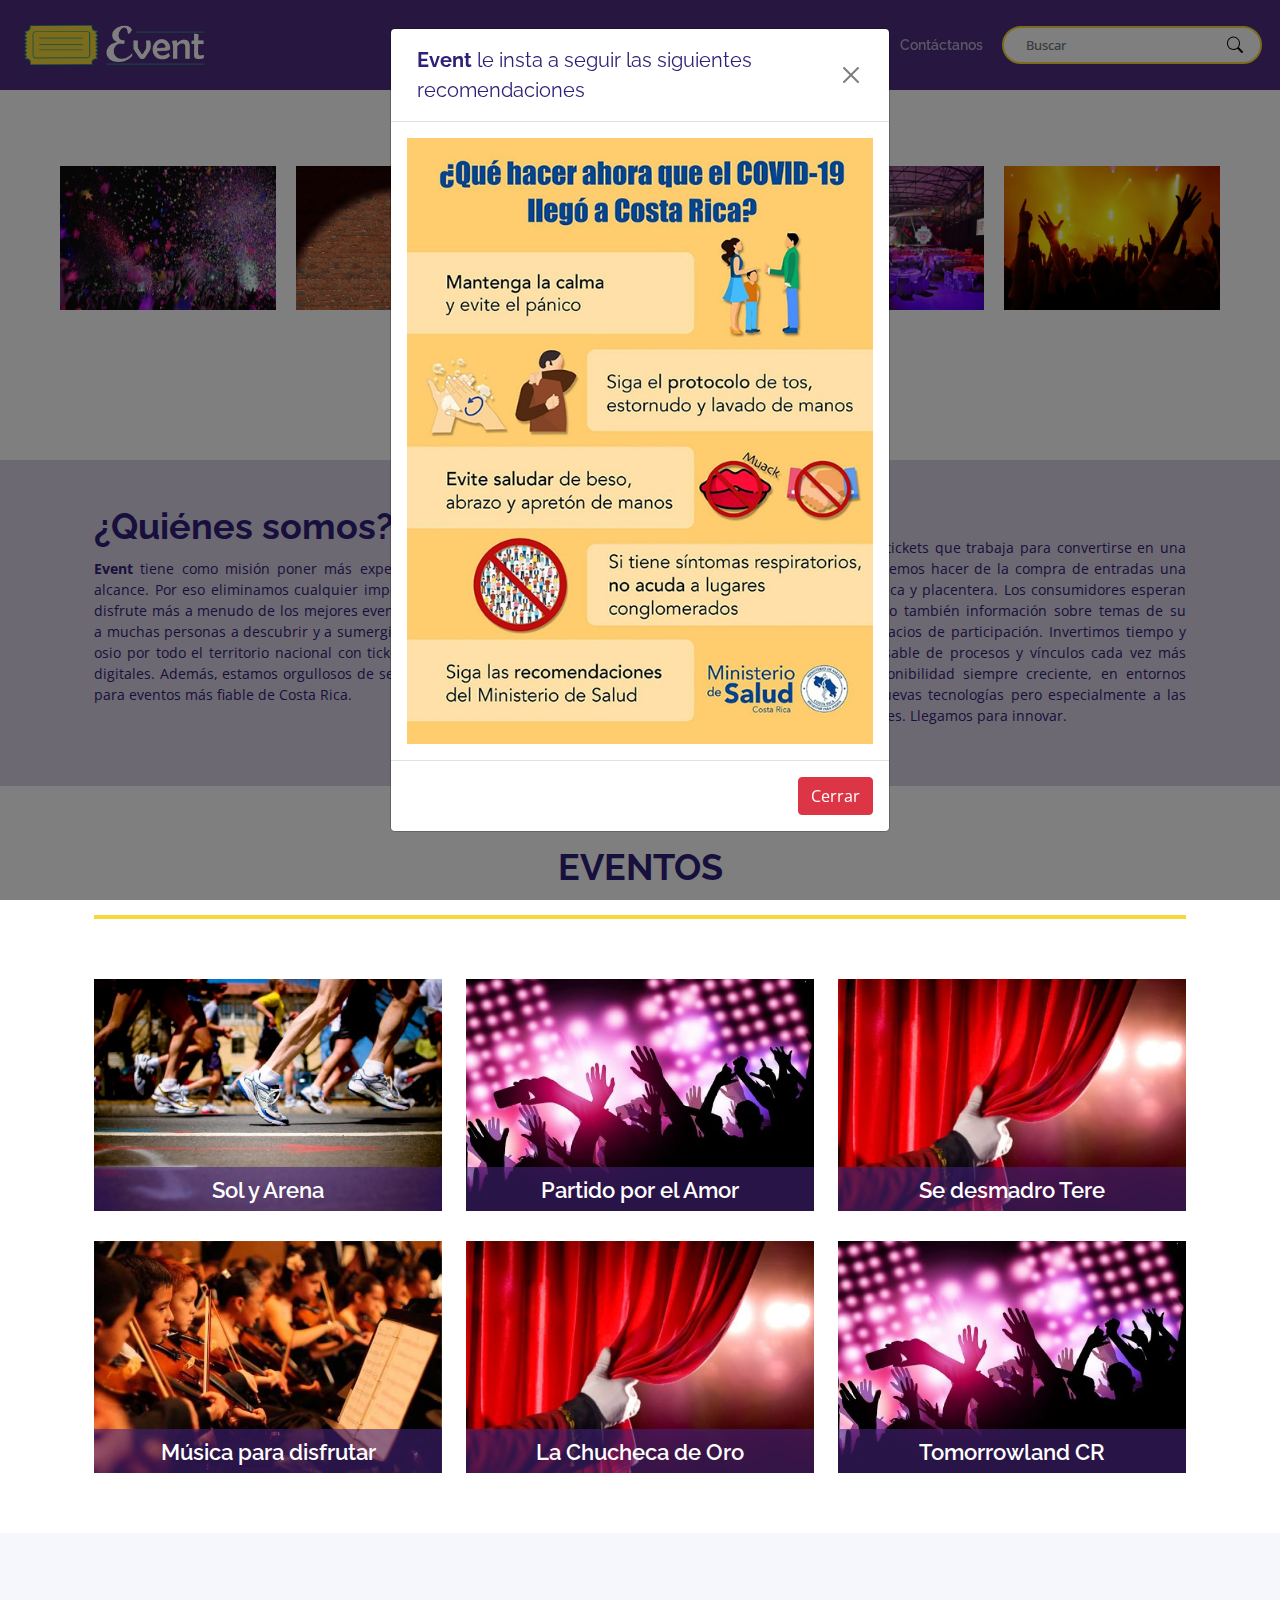
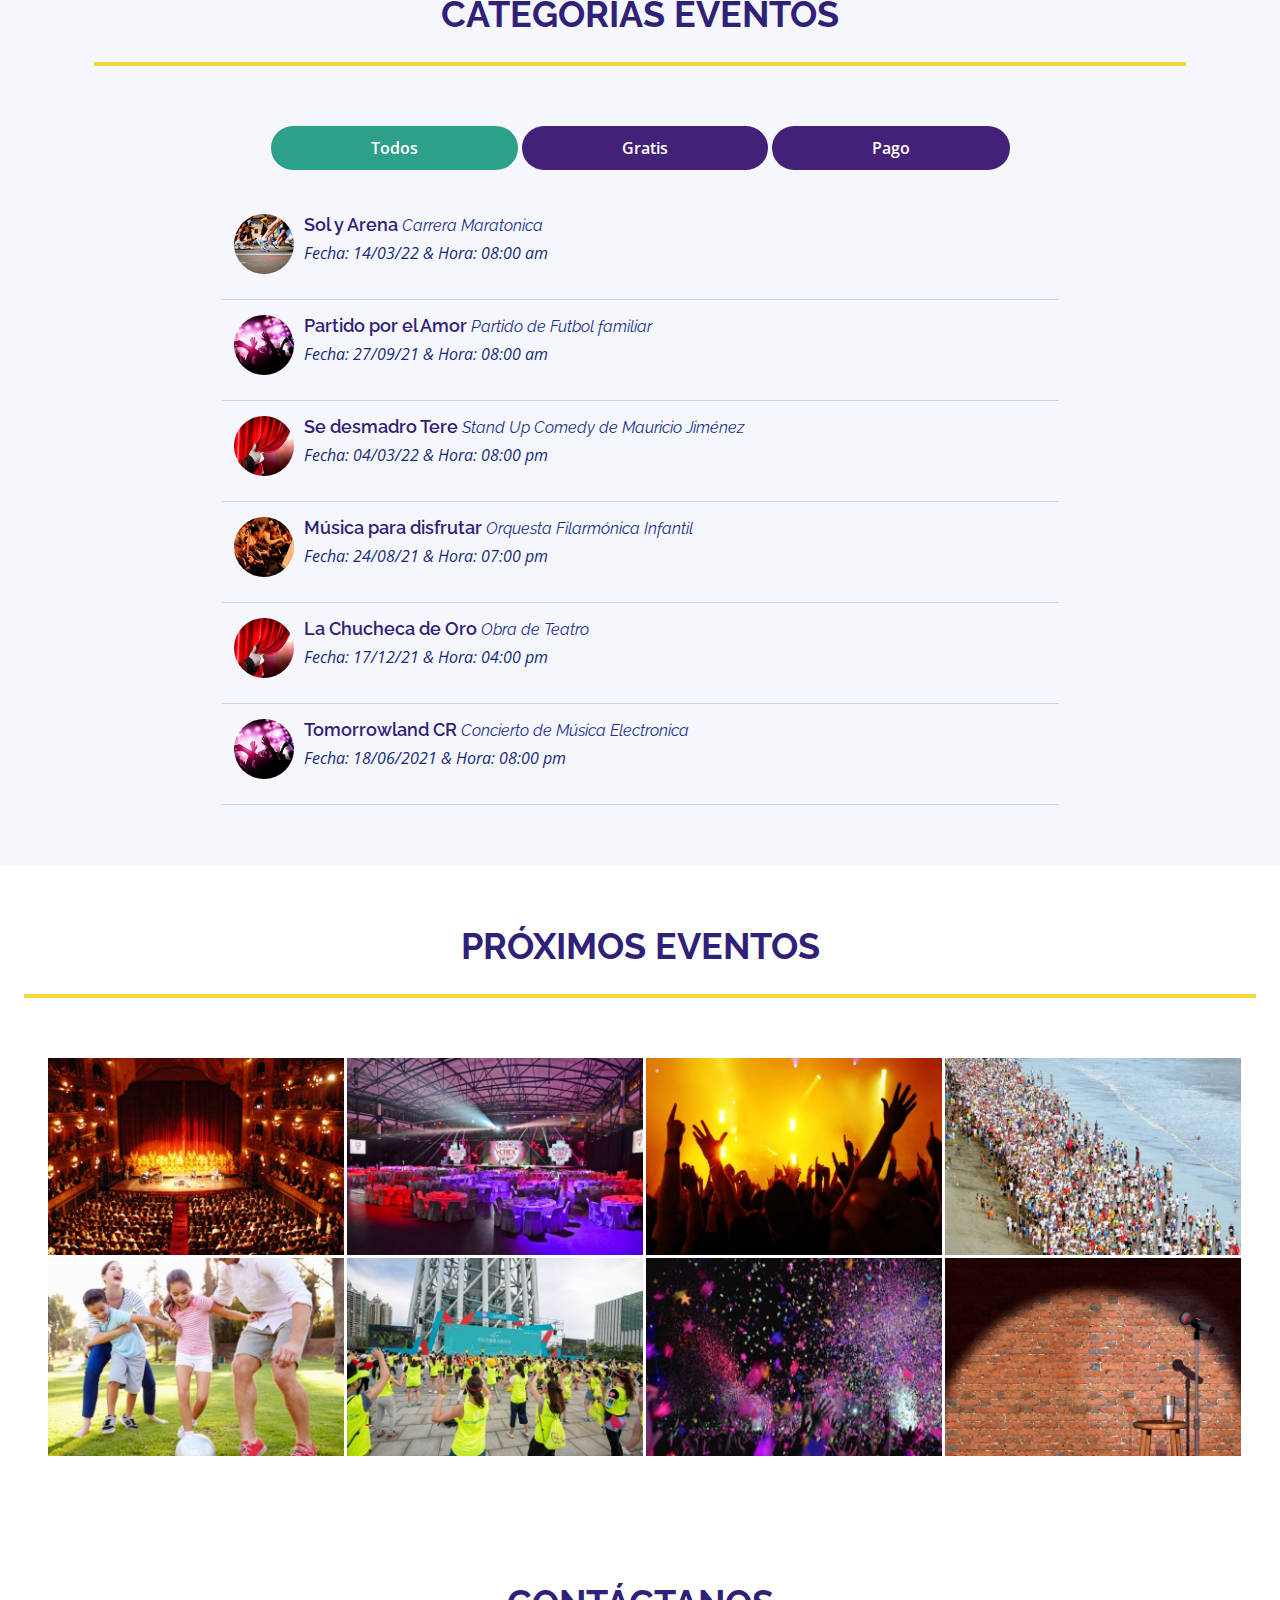
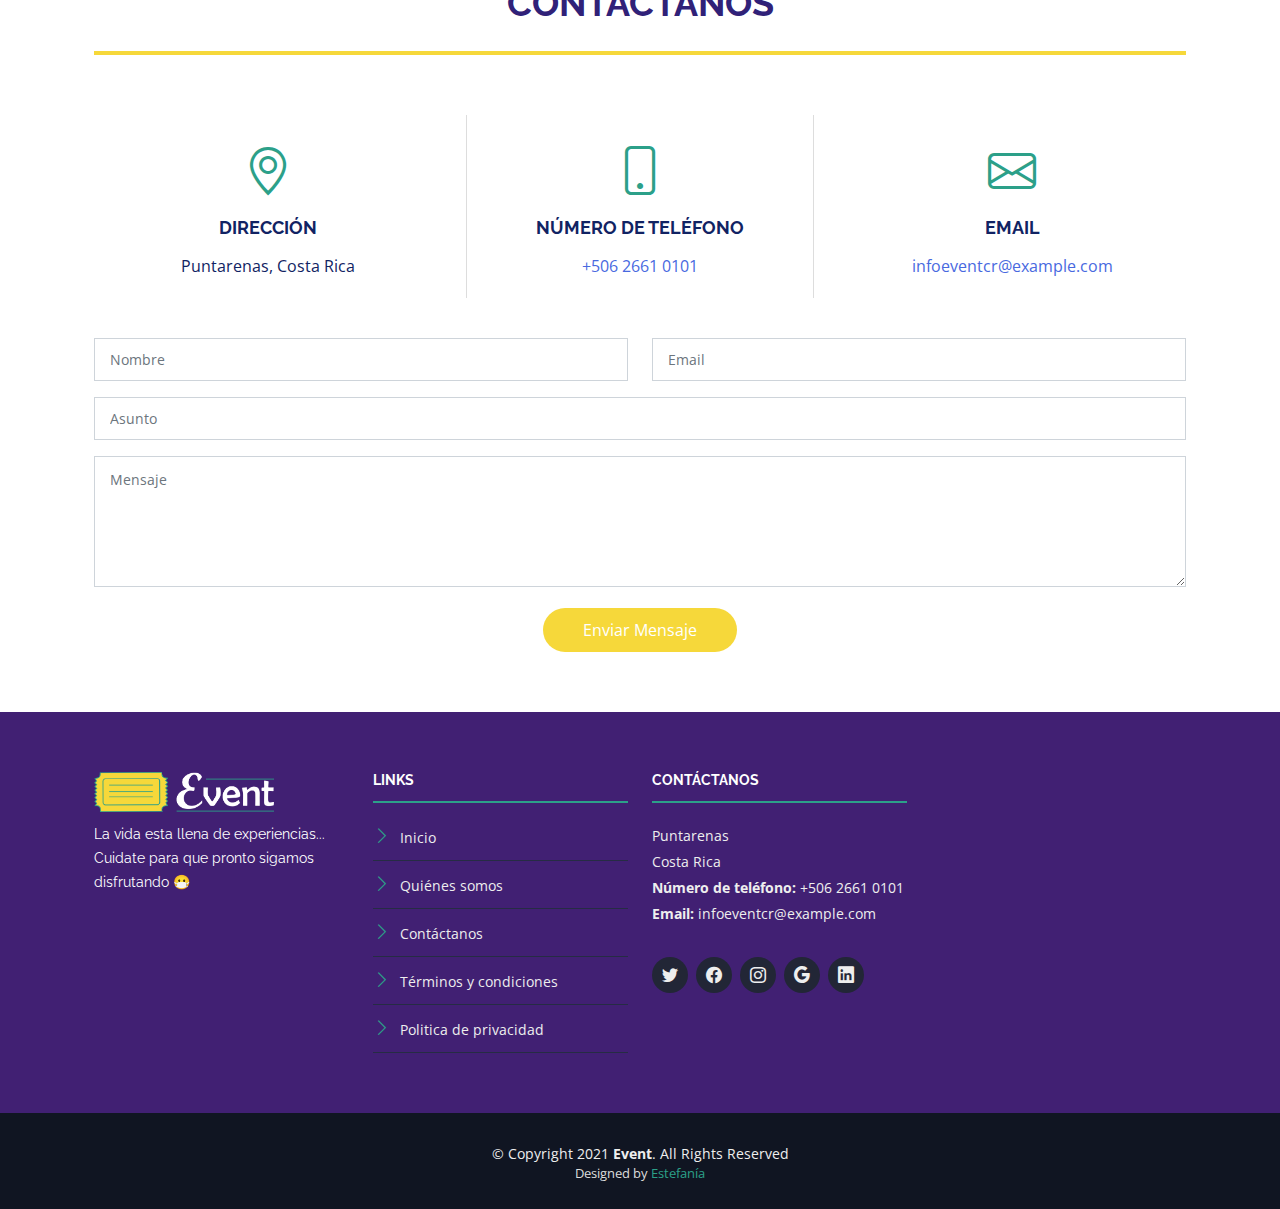
<file: index.html>
<!DOCTYPE html>
<html lang="en">

<head>
  <meta charset="utf-8">
  <meta content="width=device-width, initial-scale=1.0" name="viewport">

  <title>Event</title>
  <meta content="" name="description">
  <meta content="" name="keywords">

  <!-- Favicons -->
  <link href="imgs/favicon.png" rel="icon">

  <!-- Google Fonts -->
  <link href="https://fonts.googleapis.com/css?family=Open+Sans:300,300i,400,400i,700,700i|Raleway:300,400,500,700,800" rel="stylesheet">
  
  <!-- Bootstrap CSS -->
  <link href="https://cdn.jsdelivr.net/npm/bootstrap@5.0.0/dist/css/bootstrap.min.css" rel="stylesheet" crossorigin="anonymous">
  <link href="thirds/bootstrap/css/bootstrap.min.css" rel="stylesheet">
  <link href="thirds/bootstrap-icons/bootstrap-icons.css" rel="stylesheet">
  
  <!-- Media Gallery CSS -->
  <link href="thirds/glightbox/css/glightbox.min.css" rel="stylesheet">
  <link href="thirds/swiper/swiper-bundle.min.css" rel="stylesheet">

  <!-- Main CSS -->
  <link href="css/style.css" rel="stylesheet">

</head>

<body>
	
  <!--==========================
      Header
    ============================-->
  <header id="header" class="d-flex align-items-center ">
    <div class="container-fluid container-xxl d-flex align-items-center">

      <div id="logo" class="me-auto">
        <!-- Uncomment below if you prefer to use a text logo -->
        <!-- <h1><a href="index.html">The<span>Event</span></a></h1>-->
        <a href="index.html" class="scrollto"><img src="imgs/logo.png" alt="" title=""></a>
      </div>

      <nav id="navbar" class="navbar order-last order-lg-0">
        <ul>
          <li><a class="nav-link scrollto" href="#home">Inicio</a></li>
		  <li><a class="nav-link scrollto" href="#about">Quiénes somos</a></li>
          <li><a class="nav-link scrollto" href="#events">Eventos</a></li>
          <li><a class="nav-link scrollto" href="#categories">Categorias</a></li>
          <li><a class="nav-link scrollto" href="#nexts-events">Próximamente</a></li>
          <li><a class="nav-link scrollto" href="#contact">Contáctanos</a></li>
		  <form class="d-flex search-div">
			<input class="form-control search-form-bar" type="text" placeholder="Buscar" name="search" id="search_text">
			<button class="btn-search" type="submit" id="search_submit"><i class="bi bi-search"></i></button>
		  </form>
        </ul>
        <i class="bi bi-list mobile-nav-toggle"></i>
      </nav><!-- .navbar -->
    </div>
  </header><!-- End Header -->
  
  <main id="main">
  
    <!--==========================
      Home Gallery
    ============================-->
    <section id="home">
	
      <div class="gallery-slider swiper-container">
        <div class="swiper-wrapper align-items-center">
          <div class="swiper-slide"><a href="imgs/gallery/1.jpg" class="gallery-lightbox"><img src="imgs/gallery/1.jpg" class="img-fluid" alt=""></a></div>
          <div class="swiper-slide"><a href="imgs/gallery/2.jpg" class="gallery-lightbox"><img src="imgs/gallery/2.jpg" class="img-fluid" alt=""></a></div>
          <div class="swiper-slide"><a href="imgs/gallery/3.jpg" class="gallery-lightbox"><img src="imgs/gallery/3.jpg" class="img-fluid" alt=""></a></div>
          <div class="swiper-slide"><a href="imgs/gallery/4.jpg" class="gallery-lightbox"><img src="imgs/gallery/4.jpg" class="img-fluid" alt=""></a></div>
          <div class="swiper-slide"><a href="imgs/gallery/5.jpg" class="gallery-lightbox"><img src="imgs/gallery/5.jpg" class="img-fluid" alt=""></a></div>
          <div class="swiper-slide"><a href="imgs/gallery/6.jpg" class="gallery-lightbox"><img src="imgs/gallery/6.jpg" class="img-fluid" alt=""></a></div>
          <div class="swiper-slide"><a href="imgs/gallery/7.jpg" class="gallery-lightbox"><img src="imgs/gallery/7.jpg" class="img-fluid" alt=""></a></div>
          <div class="swiper-slide"><a href="imgs/gallery/8.jpg" class="gallery-lightbox"><img src="imgs/gallery/8.jpg" class="img-fluid" alt=""></a></div>
        </div>
        <div class="swiper-pagination"></div>
      </div>

    </section><!-- End Home Gallery Section -->
  
    <!--==========================
      Modal
    ============================-->
	<!-- Modal -->
	<div class="modal fade" id="exampleModal">
	  <div class="modal-dialog">
		<div class="modal-content">
		  <div class="modal-header">
			<h5 class="modal-title" id="exampleModalLabel"><strong>Event</strong> le insta a seguir las siguientes recomendaciones</h5>
			<button type="button" class="btn-close btn-danger" data-bs-dismiss="modal" aria-label="Close"></button>
		  </div>
		  <div class="modal-body">
			<img src="imgs/modal/conavid19.jpeg" alt="conavid19" class="img-fluid">
		  </div>
		  <div class="modal-footer">
			<button type="button" class="btn btn-danger" data-bs-dismiss="modal">Cerrar</button>
		  </div>
		</div>
	  </div>
	</div><!-- End Modal -->
  
    <!--==========================
      About
    ============================-->
    <section id="about">
      <div class="container">
        <div class="row">
          <div class="col-lg-6">
            <h2>¿Quiénes somos?</h2>
            <p><strong>Event</strong> tiene como misión poner más experiencias culturales y de osio a tu alcance. Por eso eliminamos cualquier impedimento para que todo el mundo disfrute más a menudo de los mejores eventos de Costa Rica. 
			   Hemos ayudado a muchas personas a descubrir y a sumergirse en experiencias culturales y de osio por todo el territorio nacional con tickets instantáneos, 
			   de última hora y digitales. Además, estamos orgullosos de ser la plataforma de venta de tickets para eventos más fiable de Costa Rica.</p>
          </div>
          <div class="col-lg-6">
            <h3>Nuestro objetivo</h3>
            <p>Somos una empresa de venta de tickets que trabaja para convertirse en una solución integral de servicio. Queremos hacer de la compra de entradas una experiencia sencilla, segura, práctica y placentera. Los consumidores esperan de nosotros no solo un ticket, sino también información sobre temas de su interés, beneficios, servicios y espacios de participación.
			Invertimos tiempo y recursos en una búsqueda incansable de procesos y vínculos cada vez más amigables, con un nivel de disponibilidad siempre creciente, en entornos seguros. Estamos atentos a las nuevas tecnologías pero especialmente a las nuevas formas de relaciones sociales.
			Llegamos para innovar.</p>
          </div>
        </div>
      </div>
    </section><!-- End About Section -->

    <!-- ======= Events Section ======= -->
    <section id="events">
      <div class="container">
        <div class="section-header">
          <h2>Eventos</h2>
        </div>

        <div class="row">
          <div class="col-lg-4 col-md-6">
            <div class="evento">
              <img src="imgs/events/1.jpg" alt="Events 1" class="img-fluid">
              <div class="details">
                <h3><a href="event-details-1.html">Sol y Arena</a></h3>
                <p>Carrera Maratonica</p>
              </div>
            </div>
          </div>
          <div class="col-lg-4 col-md-6">
            <div class="evento">
              <img src="imgs/events/2.jpg" alt="Events 2" class="img-fluid">
              <div class="details">
                <h3><a href="event-details-2.html">Partido por el Amor</a></h3>
                <p>Partido de Futbol familiar</p>
              </div>
            </div>
          </div>
          <div class="col-lg-4 col-md-6">
            <div class="evento">
              <img src="imgs/events/3.jpg" alt="Events 3" class="img-fluid">
              <div class="details">
                <h3><a href="event-details-3.html">Se desmadro Tere</a></h3>
                <p>Stand Up Comedy de Mauricio Jiménez</p>
              </div>
            </div>
          </div>
          <div class="col-lg-4 col-md-6">
            <div class="evento">
              <img src="imgs/events/4.jpg" alt="Events 4" class="img-fluid">
              <div class="details">
                <h3><a href="event-details-4.html">Música para disfrutar</a></h3>
                <p>Orquesta Filarmónica Infantil</p>
              </div>
            </div>
          </div>
          <div class="col-lg-4 col-md-6">
            <div class="evento">
              <img src="imgs/events/5.jpg" alt="Events 5" class="img-fluid">
              <div class="details">
                <h3><a href="event-details-5.html">La Chucheca de Oro</a></h3>
                <p>Obra de Teatro </p>
              </div>
            </div>
          </div>
          <div class="col-lg-4 col-md-6">
            <div class="evento">
              <img src="imgs/events/6.jpg" alt="Events 6" class="img-fluid">
              <div class="details">
                <h3><a href="event-details-6.html">Tomorrowland CR</a></h3>
                <p>Concierto de Música Electronica</p>
              </div>
            </div>
          </div>
        </div>
      </div>

    </section><!-- End Events Section -->

    <!-- ======= Categories Section ======= -->
    <section id="categories" class="section-with-bg">
      <div class="container">
        <div class="section-header">
          <h2>Categorias eventos</h2>
        </div>

        <ul class="nav nav-tabs" role="tablist">
          <li class="nav-item">
            <a class="nav-link active" href="#all" role="tab" data-bs-toggle="tab">Todos</a>
          </li>
          <li class="nav-item">
            <a class="nav-link" href="#free" role="tab" data-bs-toggle="tab">Gratis</a>
          </li>
          <li class="nav-item">
            <a class="nav-link" href="#payment" role="tab" data-bs-toggle="tab">Pago</a>
          </li>
        </ul>

        <div class="tab-content row justify-content-center">

          <!-- Categories All Event -->
          <div role="tabpanel" class="col-lg-9 tab-pane fade show active" id="all">

            <div class="row categories-item">
              <div class="col-md-12">
                <div class="evento">
                  <img src="imgs/events/1.jpg" alt="Evento #1">
                </div>
                <h4>Sol y Arena  <span>Carrera Maratonica </span></h4>
                <p>Fecha: 14/03/22  & Hora: 08:00 am</p>
              </div>
            </div>

            <div class="row categories-item">
              <div class="col-md-12">
                <div class="evento">
                  <img src="imgs/events/2.jpg" alt="Evento #2">
                </div>
                <h4>Partido por el Amor  <span>Partido de Futbol familiar</span></h4>
                <p>Fecha: 27/09/21  & Hora: 08:00 am</p>
              </div>
            </div>

            <div class="row categories-item">
              <div class="col-md-12">
                <div class="evento">
                  <img src="imgs/events/3.jpg" alt="Evento #3">
                </div>
                <h4>Se desmadro Tere  <span>Stand Up Comedy de Mauricio Jiménez</span></h4>
                <p>Fecha: 04/03/22  & Hora: 08:00 pm</p>
              </div>
            </div>

            <div class="row categories-item">
              <div class="col-md-12">
                <div class="evento">
                  <img src="imgs/events/4.jpg" alt="Evento #4">
                </div>
                <h4>Música para disfrutar  <span>Orquesta Filarmónica Infantil</span></h4>
                <p>Fecha: 24/08/21  & Hora: 07:00 pm</p>
              </div>
            </div>

            <div class="row categories-item">
              <div class="col-md-12">
                <div class="evento">
                  <img src="imgs/events/5.jpg" alt="Evento #5">
                </div>
                <h4>La Chucheca de Oro  <span>Obra de Teatro</span></h4>
                <p>Fecha: 17/12/21  & Hora: 04:00 pm</p>
              </div>
            </div>

            <div class="row categories-item">
              <div class="col-md-12">
                <div class="evento">
                  <img src="imgs/events/6.jpg" alt="Evento #6">
                </div>
                <h4>Tomorrowland CR  <span>Concierto de Música Electronica</span></h4>
                <p>Fecha: 18/06/2021  & Hora: 08:00 pm</p>
              </div>
            </div>

          </div>
          <!-- End Categories All Event -->

          <!-- Categories Free Event -->
          <div role="tabpanel" class="col-lg-9  tab-pane fade" id="free">

            <div class="row categories-item">
              <div class="col-md-12">
                <div class="evento">
                  <img src="imgs/events/1.jpg" alt="Evento #1">
                </div>
                <h4>Sol y Arena  <span>Carrera Maratonica </span></h4>
                <p>Fecha: 14/03/22  & Hora: 08:00 am</p>
              </div>
            </div>

            <div class="row categories-item">
              <div class="col-md-12">
                <div class="evento">
                  <img src="imgs/events/2.jpg" alt="Evento #2">
                </div>
                <h4>Partido por el Amor  <span>Partido de Futbol familiar</span></h4>
                <p>Fecha: 27/09/21  & Hora: 08:00 am</p>
              </div>
            </div>

            <div class="row categories-item">
              <div class="col-md-12">
                <div class="evento">
                  <img src="imgs/events/3.jpg" alt="Evento #3">
                </div>
                <h4>Se desmadro Tere  <span>Stand Up Comedy de Mauricio Jiménez</span></h4>
                <p>Fecha: 04/03/22  & Hora: 08:00 pm</p>
              </div>
            </div>

          </div>
          <!-- End Categories Free Event -->

          <!-- Categories Payment Event -->
          <div role="tabpanel" class="col-lg-9  tab-pane fade" id="payment">

            <div class="row categories-item">
              <div class="col-md-12">
                <div class="evento">
                  <img src="imgs/events/4.jpg" alt="Evento #4">
                </div>
                <h4>Música para disfrutar  <span>Orquesta Filarmónica Infantil</span></h4>
                <p>Fecha: 24/08/21  & Hora: 07:00 pm</p>
              </div>
            </div>

            <div class="row categories-item">
              <div class="col-md-12">
                <div class="evento">
                  <img src="imgs/events/5.jpg" alt="Evento #5">
                </div>
                <h4>La Chucheca de Oro  <span>Obra de Teatro</span></h4>
                <p>Fecha: 17/12/21  & Hora: 04:00 pm</p>
              </div>
            </div>

            <div class="row categories-item">
              <div class="col-md-12">
                <div class="evento">
                  <img src="imgs/events/6.jpg" alt="Evento #6">
                </div>
                <h4>Tomorrowland CR  <span>Concierto de Música Electronica</span></h4>
                <p>Fecha: 18/06/2021  & Hora: 08:00 pm</p>
              </div>
            </div>

          </div>
          <!-- End Categories Payment Event -->

        </div>

      </div>

    </section><!-- End Categories Section -->

    <!-- ======= Nexts events Section ======= -->
    <section id="nexts-events">

      <div class="container-fluid">

        <div class="section-header">
          <h2>Próximos Eventos</h2>
        </div>

      <div class="container-fluid next-event-gallery-container">
        <div class="row g-0">

          <div class="col-lg-3 col-md-4">
            <div class="next-event-gallery">
              <a href="imgs/next-event-gallery/1.jpg" class="glightbox" data-gall="next-event-gallery">
                <img src="imgs/next-event-gallery/1.jpg" alt="" class="img-fluid">
              </a>
            </div>
          </div>

          <div class="col-lg-3 col-md-4">
            <div class="next-event-gallery">
              <a href="imgs/next-event-gallery/2.jpg" class="glightbox" data-gall="next-event-gallery">
                <img src="imgs/next-event-gallery/2.jpg" alt="" class="img-fluid">
              </a>
            </div>
          </div>

          <div class="col-lg-3 col-md-4">
            <div class="next-event-gallery">
              <a href="imgs/next-event-gallery/3.jpg" class="glightbox" data-gall="next-event-gallery">
                <img src="imgs/next-event-gallery/3.jpg" alt="" class="img-fluid">
              </a>
            </div>
          </div>

          <div class="col-lg-3 col-md-4">
            <div class="next-event-gallery">
              <a href="imgs/next-event-gallery/4.jpg" class="glightbox" data-gall="next-event-gallery">
                <img src="imgs/next-event-gallery/4.jpg" alt="" class="img-fluid">
              </a>
            </div>
          </div>

          <div class="col-lg-3 col-md-4">
            <div class="next-event-gallery">
              <a href="imgs/next-event-gallery/5.jpg" class="glightbox" data-gall="next-event-gallery">
                <img src="imgs/next-event-gallery/5.jpg" alt="" class="img-fluid">
              </a>
            </div>
          </div>

          <div class="col-lg-3 col-md-4">
            <div class="next-event-gallery">
              <a href="imgs/next-event-gallery/6.jpg" class="glightbox" data-gall="next-event-gallery">
                <img src="imgs/next-event-gallery/6.jpg" alt="" class="img-fluid">
              </a>
            </div>
          </div>

          <div class="col-lg-3 col-md-4">
            <div class="next-event-gallery">
              <a href="imgs/next-event-gallery/7.jpg" class="glightbox" data-gall="next-event-gallery">
                <img src="imgs/next-event-gallery/7.jpg" alt="" class="img-fluid">
              </a>
            </div>
          </div>

          <div class="col-lg-3 col-md-4">
            <div class="next-event-gallery">
              <a href="imgs/next-event-gallery/8.jpg" class="glightbox" data-gall="next-event-gallery">
                <img src="imgs/next-event-gallery/8.jpg" alt="" class="img-fluid">
              </a>
            </div>
          </div>

        </div>
      </div>

    </section><!-- End Nexts events Section -->

    <!-- ======= Contact Section ======= -->
    <section id="contact" class="section-bg">

      <div class="container">

        <div class="section-header">
          <h2>Contáctanos</h2>
        </div>

        <div class="row contact-info">

          <div class="col-md-4">
            <div class="contact-address">
              <i class="bi bi-geo-alt"></i>
              <h3>Dirección</h3>
              <address>Puntarenas, Costa Rica</address>
            </div>
          </div>

          <div class="col-md-4">
            <div class="contact-phone">
              <i class="bi bi-phone"></i>
              <h3>Número de teléfono</h3>
              <p><a href="tel:+26610101">+506 2661 0101</a></p>
            </div>
          </div>

          <div class="col-md-4">
            <div class="contact-email">
              <i class="bi bi-envelope"></i>
              <h3>Email</h3>
              <p><a href="mailto:infoeventcr@example.com">infoeventcr@example.com</a></p>
            </div>
          </div>

        </div>

        <div class="form">
          <form action="" method="" role="form" class="contact-email-form">
            <div class="row">
              <div class="form-group col-md-6">
                <input type="text" name="name" class="form-control" id="name" placeholder="Nombre" required>
              </div>
              <div class="form-group col-md-6 mt-3 mt-md-0">
                <input type="email" class="form-control" name="email" id="email" placeholder="Email" required>
              </div>
            </div>
            <div class="form-group mt-3">
              <input type="text" class="form-control" name="subject" id="subject" placeholder="Asunto" required>
            </div>
            <div class="form-group mt-3">
              <textarea class="form-control" name="message" rows="5" placeholder="Mensaje" required></textarea>
            </div>
            <div class="text-center"><button type="submit">Enviar Mensaje</button></div>
          </form>
        </div>

      </div>
    </section><!-- End Contact Section -->

  </main><!-- End #main -->

  <!-- ======= Footer ======= -->
  <footer id="footer">
    <div class="footer-top">
      <div class="container">
        <div class="row">

          <div class="col-lg-3 col-md-6 footer-info">
            <img src="imgs/logo.png" alt="Event">
            <p>La vida esta llena de experiencias...
			<br>Cuidate para que pronto sigamos disfrutando	 😷 </p>
          </div>

          <div class="col-lg-3 col-md-6 footer-links">
            <h4>Links</h4>
            <ul>
              <li><i class="bi bi-chevron-right"></i> <a href="#">Inicio</a></li>
              <li><i class="bi bi-chevron-right"></i> <a href="#">Quiénes somos</a></li>
              <li><i class="bi bi-chevron-right"></i> <a href="#">Contáctanos</a></li>
              <li><i class="bi bi-chevron-right"></i> <a href="#">Términos y condiciones</a></li>
              <li><i class="bi bi-chevron-right"></i> <a href="#">Politica de privacidad</a></li>
            </ul>
          </div>

          <div class="col-lg-3 col-md-6 footer-contact">
            <h4>Contáctanos</h4>
            <p>
              Puntarenas <br>
              Costa Rica <br>
              <strong>Número de teléfono:</strong> +506 2661 0101<br>
              <strong>Email:</strong> infoeventcr@example.com<br>
            </p>

            <div class="social-links">
              <a href="#" class="twitter"><i class="bi bi-twitter"></i></a>
              <a href="#" class="facebook"><i class="bi bi-facebook"></i></a>
              <a href="#" class="instagram"><i class="bi bi-instagram"></i></a>
              <a href="#" class="google-plus"><i class="bi bi-google"></i></a>
              <a href="#" class="linkedin"><i class="bi bi-linkedin"></i></a>
            </div>

          </div>
			
        </div>
      </div>
    </div>

    <div class="container">
      <div class="copyright">
        &copy; Copyright 2021  <strong>Event</strong>.  All Rights Reserved
      </div>
      <div class="credits">
        Designed by <a href="https://github.com/Estefan-ajd/ProyectoPart1">Estefanía</a>
      </div>
    </div>
  </footer><!-- End  Footer -->

  <a href="#" class="back-to-top d-flex align-items-center justify-content-center"><i class="bi bi-chevron-double-up"></i></a>
  
  <!-- Bootstrap JS-->
  <script src="thirds/bootstrap/js/bootstrap.bundle.min.js"></script>
  
  <!-- Media Gallery JS-->
  <script src="thirds/glightbox/js/glightbox.min.js"></script>
  <script src="thirds/swiper/swiper-bundle.min.js"></script>
	
  <script src="js/jquery.min.js"></script>
  <script src="js/jquery-migrate.min.js"></script>
  
  <!-- Main JS-->
  <script src="js/main.js"></script>
  
  <!-- Search JS-->
  <script src="js/search.js"></script>
  
  <!-- Ticket Clean JS-->
  <script src="js/ticket-clean.js"></script>
  
</body>

</html>
</file>
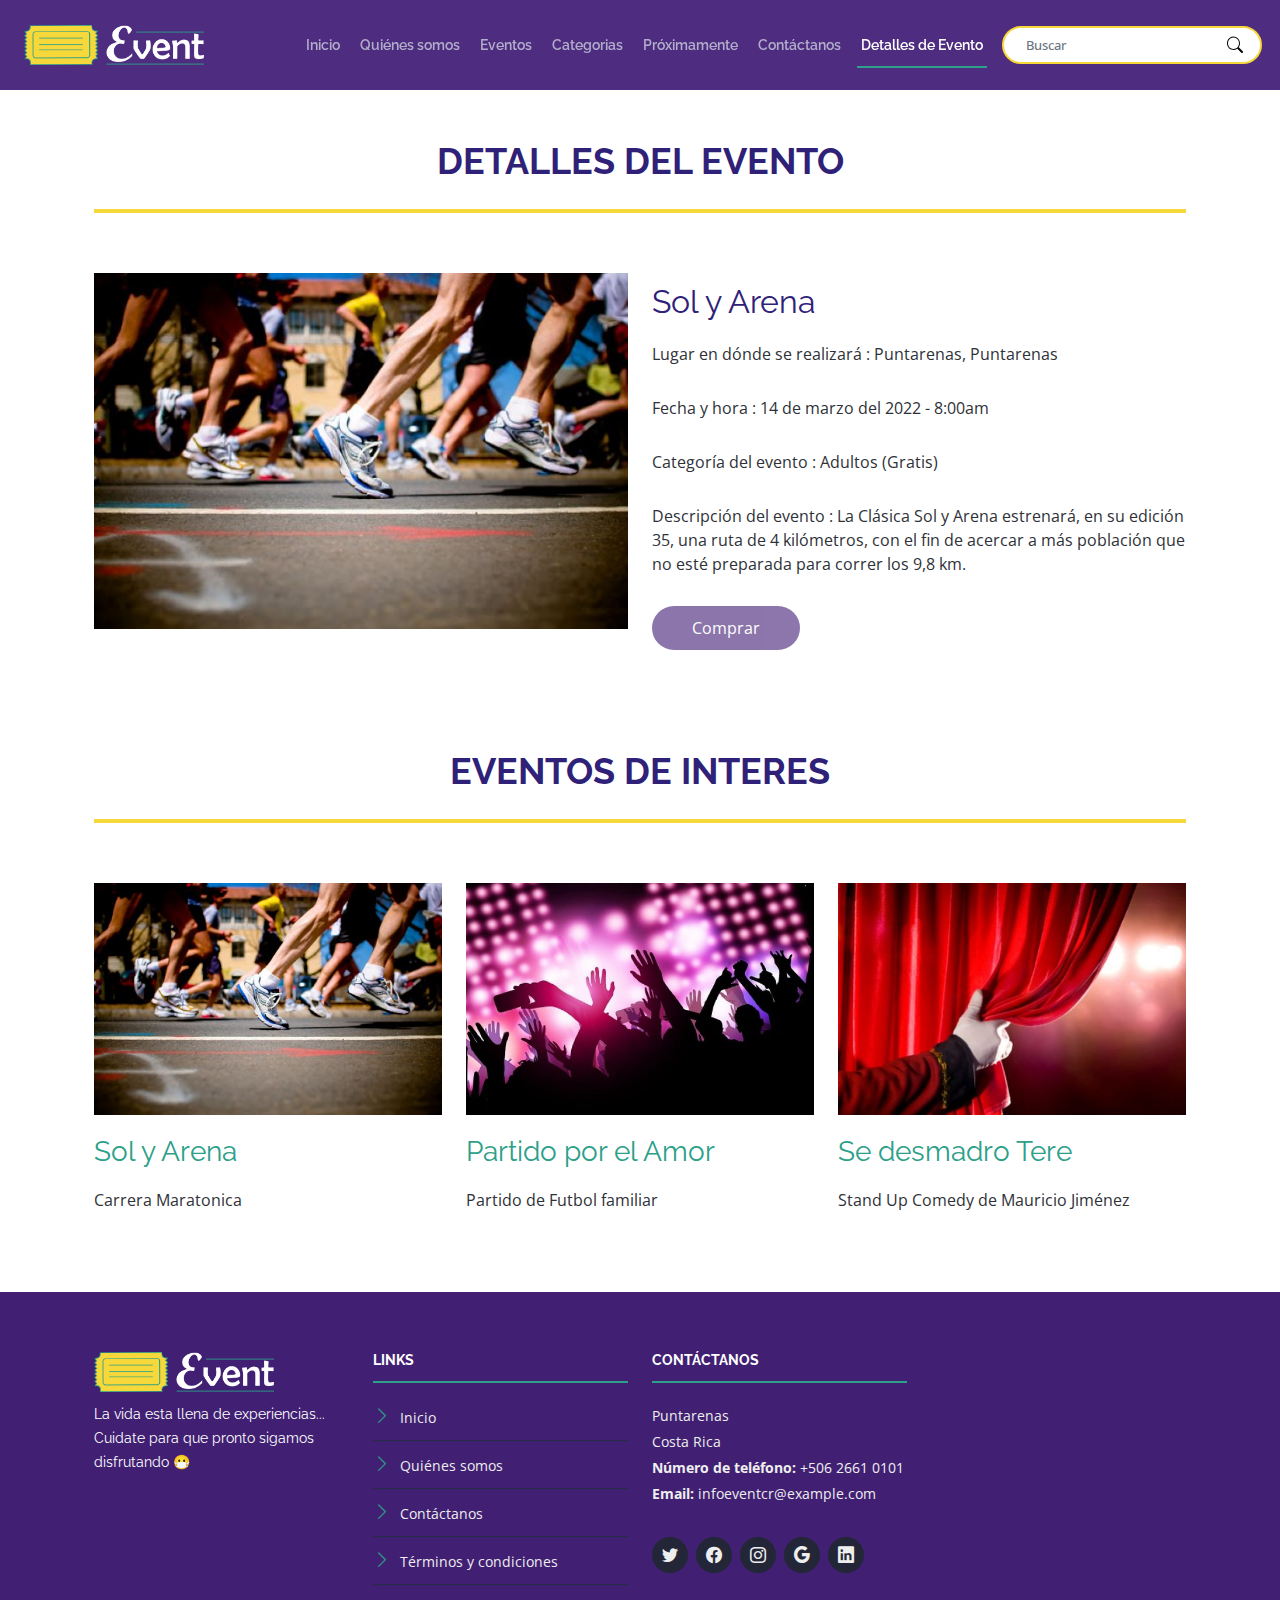
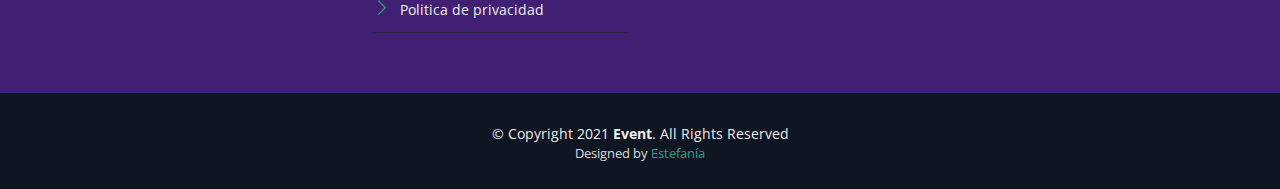
<file: event-details-1.html>
<!DOCTYPE html>
<html lang="en">

<head>
  <meta charset="utf-8">
  <meta content="width=device-width, initial-scale=1.0" name="viewport">

  <title>Event - Events Details</title>
  <meta content="" name="description">
  <meta content="" name="keywords">

  <!-- Favicons -->
  <link href="imgs/favicon.png" rel="icon">

  <!-- Google Fonts -->
  <link href="https://fonts.googleapis.com/css?family=Open+Sans:300,300i,400,400i,700,700i|Raleway:300,400,500,700,800" rel="stylesheet">
  
  <!-- Bootstrap CSS -->
  <link href="https://cdn.jsdelivr.net/npm/bootstrap@5.0.0/dist/css/bootstrap.min.css" rel="stylesheet" crossorigin="anonymous">
  <link href="thirds/bootstrap/css/bootstrap.min.css" rel="stylesheet">
  <link href="thirds/bootstrap-icons/bootstrap-icons.css" rel="stylesheet">
  
  <!-- Media Gallery CSS -->
  <link href="thirds/glightbox/css/glightbox.min.css" rel="stylesheet">
  <link href="thirds/swiper/swiper-bundle.min.css" rel="stylesheet">

  <!-- Main CSS -->
  <link href="css/style.css" rel="stylesheet">
  
</head>

<body>

  <!--==========================
      Header
    ============================-->
  <header id="header" class="d-flex align-items-center ">
    <div class="container-fluid container-xxl d-flex align-items-center">

      <div id="logo" class="me-auto">
        <!-- Uncomment below if you prefer to use a text logo -->
        <!-- <h1><a href="index.html">The<span>Event</span></a></h1>-->
        <a href="index.html" class="scrollto"><img src="imgs/logo.png" alt="" title=""></a>
      </div>

      <nav id="navbar" class="navbar order-last order-lg-0">
        <ul>
          <li><a class="nav-link scrollto" href="index.html#home">Inicio</a></li>
		  <li><a class="nav-link scrollto" href="index.html#about">Quiénes somos</a></li>
          <li><a class="nav-link scrollto" href="index.html#events">Eventos</a></li>
          <li><a class="nav-link scrollto" href="index.html#categories">Categorias</a></li>
          <li><a class="nav-link scrollto" href="index.html#nexts-events">Próximamente</a></li>
          <li><a class="nav-link scrollto" href="index.html#contact">Contáctanos</a></li>
		  <li><a class="nav-link scrollto" href="#event-details">Detalles de Evento</a></li>
		  <form class="d-flex search-div">
			<input class="form-control search-form-bar" type="text" placeholder="Buscar" name="search" id="search_text">
			<button class="btn-search" type="submit" id="search_submit"><i class="bi bi-search"></i></button>
		  </form>
        </ul>
        <i class="bi bi-list mobile-nav-toggle"></i>
      </nav><!-- .navbar -->
    </div>
  </header><!-- End Header -->
  
  <main id="main">

    <!-- ======= Event Details Sectionn ======= -->
    <section id="event-details">
      <div class="container event-details">
        <div class="section-header">
          <h2>Detalles del Evento</h2>
        </div>

        <div class="row">
          <div class="col-md-6">
            <img id="imagenEvento" src="imgs/events/1.jpg" alt="Events 1" class="img-fluid">
          </div>

          <div class="col-md-6">
            <div class="details det-marg">
              <h2 id="nombreEvento">Sol y Arena</h2>
              <p id="lugarEvento">Lugar en dónde se realizará : Puntarenas, Puntarenas</p>
              <p id="fechayhoraEvento">Fecha y hora : 14 de marzo del 2022 - 8:00am</p>
              <p>Categoría del evento : Adultos (Gratis)</p>
			        <p>Descripción del evento : La Clásica Sol y Arena estrenará, en su edición 35, una ruta de 4 kilómetros, con el fin de acercar a más población que no esté preparada para correr los 9,8 km.</p>
              <a href="ticket-part-1.html" class="btn btn-primary disabled">Comprar</a>
			</div>
          </div>

        </div>
      </div>

    </section>
	
	<!-- ======= Events Section ======= -->
    <section id="events-det">
      <div class="container events-det">
        <div class="section-header">
          <h2>Eventos de interes</h2>
        </div>

        <div class="row">
          <div class="col-lg-4 col-md-6">
            <div class="evento">
              <img src="imgs/events/1.jpg" alt="Events 1" class="img-fluid">
              <div class="details det-interes">
                <h3><a href="event-details-1.html">Sol y Arena</a></h3>
                <p>Carrera Maratonica</p>
              </div>
            </div>
          </div>
          <div class="col-lg-4 col-md-6">
            <div class="evento">
              <img src="imgs/events/2.jpg" alt="Events 2" class="img-fluid">
              <div class="details det-interes">
                <h3><a href="event-details-2.html">Partido por el Amor</a></h3>
                <p>Partido de Futbol familiar</p>
              </div>
            </div>
          </div>
          <div class="col-lg-4 col-md-6">
            <div class="evento">
              <img src="imgs/events/3.jpg" alt="Events 3" class="img-fluid">
              <div class="details det-interes">
                <h3><a href="event-details-3.html">Se desmadro Tere</a></h3>
                <p>Stand Up Comedy de Mauricio Jiménez</p>
              </div>
            </div>
          </div>
        </div>
      </div>

    </section><!-- End Events Section -->

  </main><!-- End #main -->

  <!-- ======= Footer ======= -->
  <footer id="footer">
    <div class="footer-top">
      <div class="container">
        <div class="row">

          <div class="col-lg-3 col-md-6 footer-info">
            <img src="imgs/logo.png" alt="Event">
            <p>La vida esta llena de experiencias...
			<br>Cuidate para que pronto sigamos disfrutando	 😷 </p>
          </div>

          <div class="col-lg-3 col-md-6 footer-links">
            <h4>Links</h4>
            <ul>
              <li><i class="bi bi-chevron-right"></i> <a href="#">Inicio</a></li>
              <li><i class="bi bi-chevron-right"></i> <a href="#">Quiénes somos</a></li>
              <li><i class="bi bi-chevron-right"></i> <a href="#">Contáctanos</a></li>
              <li><i class="bi bi-chevron-right"></i> <a href="#">Términos y condiciones</a></li>
              <li><i class="bi bi-chevron-right"></i> <a href="#">Politica de privacidad</a></li>
            </ul>
          </div>

          <div class="col-lg-3 col-md-6 footer-contact">
            <h4>Contáctanos</h4>
            <p>
              Puntarenas <br>
              Costa Rica <br>
              <strong>Número de teléfono:</strong> +506 2661 0101<br>
              <strong>Email:</strong> infoeventcr@example.com<br>
            </p>

            <div class="social-links">
              <a href="#" class="twitter"><i class="bi bi-twitter"></i></a>
              <a href="#" class="facebook"><i class="bi bi-facebook"></i></a>
              <a href="#" class="instagram"><i class="bi bi-instagram"></i></a>
              <a href="#" class="google-plus"><i class="bi bi-google"></i></a>
              <a href="#" class="linkedin"><i class="bi bi-linkedin"></i></a>
            </div>

          </div>
			
        </div>
      </div>
    </div>

    <div class="container">
      <div class="copyright">
        &copy; Copyright 2021  <strong>Event</strong>.  All Rights Reserved
      </div>
      <div class="credits">
        Designed by <a href="https://github.com/Estefan-ajd/ProyectoPart1">Estefanía</a>
      </div>
    </div>
  </footer><!-- End  Footer -->

  <a href="#" class="back-to-top d-flex align-items-center justify-content-center"><i class="bi bi-chevron-double-up"></i></a>
  
  <!-- Bootstrap JS-->
  <script src="thirds/bootstrap/js/bootstrap.bundle.min.js"></script>
  
  <!-- Media Gallery JS-->
  <script src="thirds/glightbox/js/glightbox.min.js"></script>
  <script src="thirds/swiper/swiper-bundle.min.js"></script>
	
  <script src="js/jquery.min.js"></script>
  <script src="js/jquery-migrate.min.js"></script>
  
  <!-- Main JS-->
  <script src="js/main.js"></script>
  
  <!-- Search JS-->
  <script src="js/search.js"></script>
  <script src="js/event-info.js"></script>

</body>

</html>
</file>
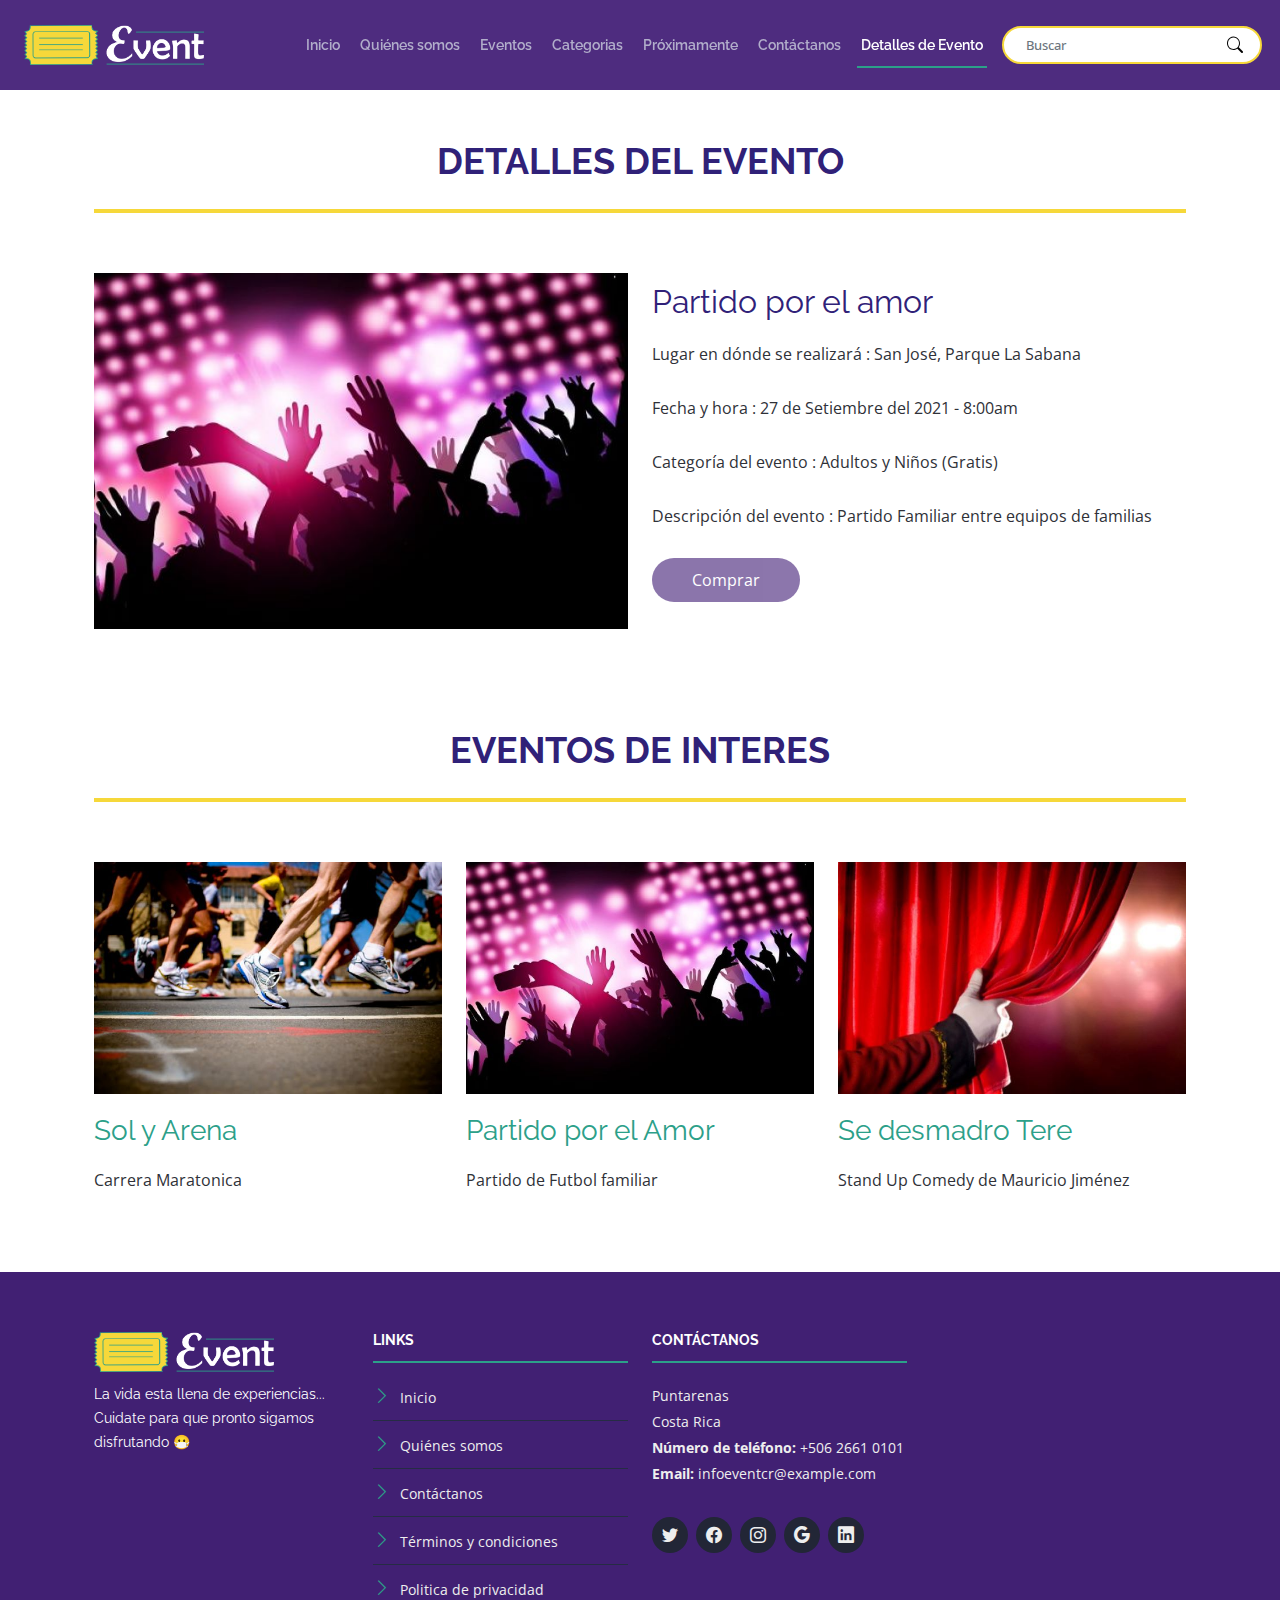
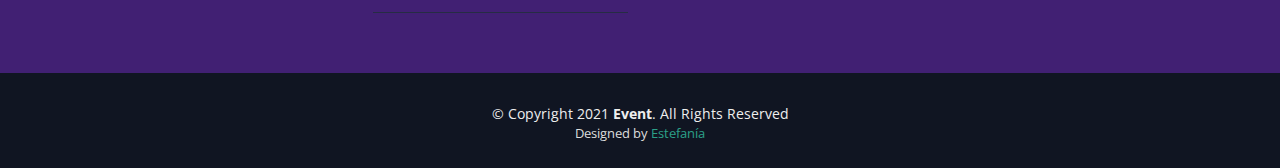
<file: event-details-2.html>
<!DOCTYPE html>
<html lang="en">

<head>
  <meta charset="utf-8">
  <meta content="width=device-width, initial-scale=1.0" name="viewport">

  <title>Event - Events Details</title>
  <meta content="" name="description">
  <meta content="" name="keywords">

  <!-- Favicons -->
  <link href="imgs/favicon.png" rel="icon">

  <!-- Google Fonts -->
  <link href="https://fonts.googleapis.com/css?family=Open+Sans:300,300i,400,400i,700,700i|Raleway:300,400,500,700,800" rel="stylesheet">
  
  <!-- Bootstrap CSS -->
  <link href="https://cdn.jsdelivr.net/npm/bootstrap@5.0.0/dist/css/bootstrap.min.css" rel="stylesheet" crossorigin="anonymous">
  <link href="thirds/bootstrap/css/bootstrap.min.css" rel="stylesheet">
  <link href="thirds/bootstrap-icons/bootstrap-icons.css" rel="stylesheet">
  
  <!-- Media Gallery CSS -->
  <link href="thirds/glightbox/css/glightbox.min.css" rel="stylesheet">
  <link href="thirds/swiper/swiper-bundle.min.css" rel="stylesheet">

  <!-- Main CSS -->
  <link href="css/style.css" rel="stylesheet">
  
</head>

<body>

  <!--==========================
      Header
    ============================-->
  <header id="header" class="d-flex align-items-center ">
    <div class="container-fluid container-xxl d-flex align-items-center">

      <div id="logo" class="me-auto">
        <!-- Uncomment below if you prefer to use a text logo -->
        <!-- <h1><a href="index.html">The<span>Event</span></a></h1>-->
        <a href="index.html" class="scrollto"><img src="imgs/logo.png" alt="" title=""></a>
      </div>

      <nav id="navbar" class="navbar order-last order-lg-0">
        <ul>
          <li><a class="nav-link scrollto" href="index.html#home">Inicio</a></li>
		  <li><a class="nav-link scrollto" href="index.html#about">Quiénes somos</a></li>
          <li><a class="nav-link scrollto" href="index.html#events">Eventos</a></li>
          <li><a class="nav-link scrollto" href="index.html#categories">Categorias</a></li>
          <li><a class="nav-link scrollto" href="index.html#nexts-events">Próximamente</a></li>
          <li><a class="nav-link scrollto" href="index.html#contact">Contáctanos</a></li>
		  <li><a class="nav-link scrollto" href="#event-details">Detalles de Evento</a></li>
		  <form class="d-flex search-div">
			<input class="form-control search-form-bar" type="text" placeholder="Buscar" name="search" id="search_text">
			<button class="btn-search" type="submit" id="search_submit"><i class="bi bi-search"></i></button>
		  </form>
        </ul>
        <i class="bi bi-list mobile-nav-toggle"></i>
      </nav><!-- .navbar -->
    </div>
  </header><!-- End Header -->
  
  <main id="main">

    <!-- ======= Event Details Sectionn ======= -->
    <section id="event-details">
      <div class="container event-details">
        <div class="section-header">
          <h2>Detalles del Evento</h2>
        </div>

        <div class="row">
          <div class="col-md-6">
            <img id="imagenEvento" src="imgs/events/2.jpg" alt="Events 2" class="img-fluid">
          </div>

          <div class="col-md-6">
            <div class="details det-marg">
              <h2 id="nombreEvento">Partido por el amor</h2>
              <p id="lugarEvento">Lugar en dónde se realizará : San José, Parque La Sabana</p>
              <p id="fechayhoraEvento">Fecha y hora : 27 de Setiembre del 2021 - 8:00am</p>
              <p>Categoría del evento : Adultos y Niños (Gratis)</p>
			        <p>Descripción del evento : Partido Familiar entre equipos de familias</p>
              <a href="ticket-part-1.html" class="btn btn-primary disabled">Comprar</a>
			</div>
          </div>

        </div>
      </div>

    </section>
	
	<!-- ======= Events Section ======= -->
    <section id="events-det">
      <div class="container events-det">
        <div class="section-header">
          <h2>Eventos de interes</h2>
        </div>

        <div class="row">
          <div class="col-lg-4 col-md-6">
            <div class="evento">
              <img src="imgs/events/1.jpg" alt="Events 1" class="img-fluid">
              <div class="details det-interes">
                <h3><a href="event-details-1.html">Sol y Arena</a></h3>
                <p>Carrera Maratonica</p>
              </div>
            </div>
          </div>
          <div class="col-lg-4 col-md-6">
            <div class="evento">
              <img src="imgs/events/2.jpg" alt="Events 2" class="img-fluid">
              <div class="details det-interes">
                <h3><a href="event-details-2.html">Partido por el Amor</a></h3>
                <p>Partido de Futbol familiar</p>
              </div>
            </div>
          </div>
          <div class="col-lg-4 col-md-6">
            <div class="evento">
              <img src="imgs/events/3.jpg" alt="Events 3" class="img-fluid">
              <div class="details det-interes">
                <h3><a href="event-details-3.html">Se desmadro Tere</a></h3>
                <p>Stand Up Comedy de Mauricio Jiménez</p>
              </div>
            </div>
          </div>
        </div>
      </div>

    </section><!-- End Events Section -->

  </main><!-- End #main -->

  <!-- ======= Footer ======= -->
  <footer id="footer">
    <div class="footer-top">
      <div class="container">
        <div class="row">

          <div class="col-lg-3 col-md-6 footer-info">
            <img src="imgs/logo.png" alt="Event">
            <p>La vida esta llena de experiencias...
			<br>Cuidate para que pronto sigamos disfrutando	 😷 </p>
          </div>

          <div class="col-lg-3 col-md-6 footer-links">
            <h4>Links</h4>
            <ul>
              <li><i class="bi bi-chevron-right"></i> <a href="#">Inicio</a></li>
              <li><i class="bi bi-chevron-right"></i> <a href="#">Quiénes somos</a></li>
              <li><i class="bi bi-chevron-right"></i> <a href="#">Contáctanos</a></li>
              <li><i class="bi bi-chevron-right"></i> <a href="#">Términos y condiciones</a></li>
              <li><i class="bi bi-chevron-right"></i> <a href="#">Politica de privacidad</a></li>
            </ul>
          </div>

          <div class="col-lg-3 col-md-6 footer-contact">
            <h4>Contáctanos</h4>
            <p>
              Puntarenas <br>
              Costa Rica <br>
              <strong>Número de teléfono:</strong> +506 2661 0101<br>
              <strong>Email:</strong> infoeventcr@example.com<br>
            </p>

            <div class="social-links">
              <a href="#" class="twitter"><i class="bi bi-twitter"></i></a>
              <a href="#" class="facebook"><i class="bi bi-facebook"></i></a>
              <a href="#" class="instagram"><i class="bi bi-instagram"></i></a>
              <a href="#" class="google-plus"><i class="bi bi-google"></i></a>
              <a href="#" class="linkedin"><i class="bi bi-linkedin"></i></a>
            </div>

          </div>
			
        </div>
      </div>
    </div>

    <div class="container">
      <div class="copyright">
        &copy; Copyright 2021  <strong>Event</strong>.  All Rights Reserved
      </div>
      <div class="credits">
        Designed by <a href="https://github.com/Estefan-ajd/ProyectoPart1">Estefanía</a>
      </div>
    </div>
  </footer><!-- End  Footer -->

  <a href="#" class="back-to-top d-flex align-items-center justify-content-center"><i class="bi bi-chevron-double-up"></i></a>
  
  <!-- Bootstrap JS-->
  <script src="thirds/bootstrap/js/bootstrap.bundle.min.js"></script>
  
  <!-- Media Gallery JS-->
  <script src="thirds/glightbox/js/glightbox.min.js"></script>
  <script src="thirds/swiper/swiper-bundle.min.js"></script>
	
  <script src="js/jquery.min.js"></script>
  <script src="js/jquery-migrate.min.js"></script>
  
  <!-- Main JS-->
  <script src="js/main.js"></script>
  
  <!-- Search JS-->
  <script src="js/search.js"></script>
  <script src="js/event-info.js"></script>

</body>

</html>
</file>
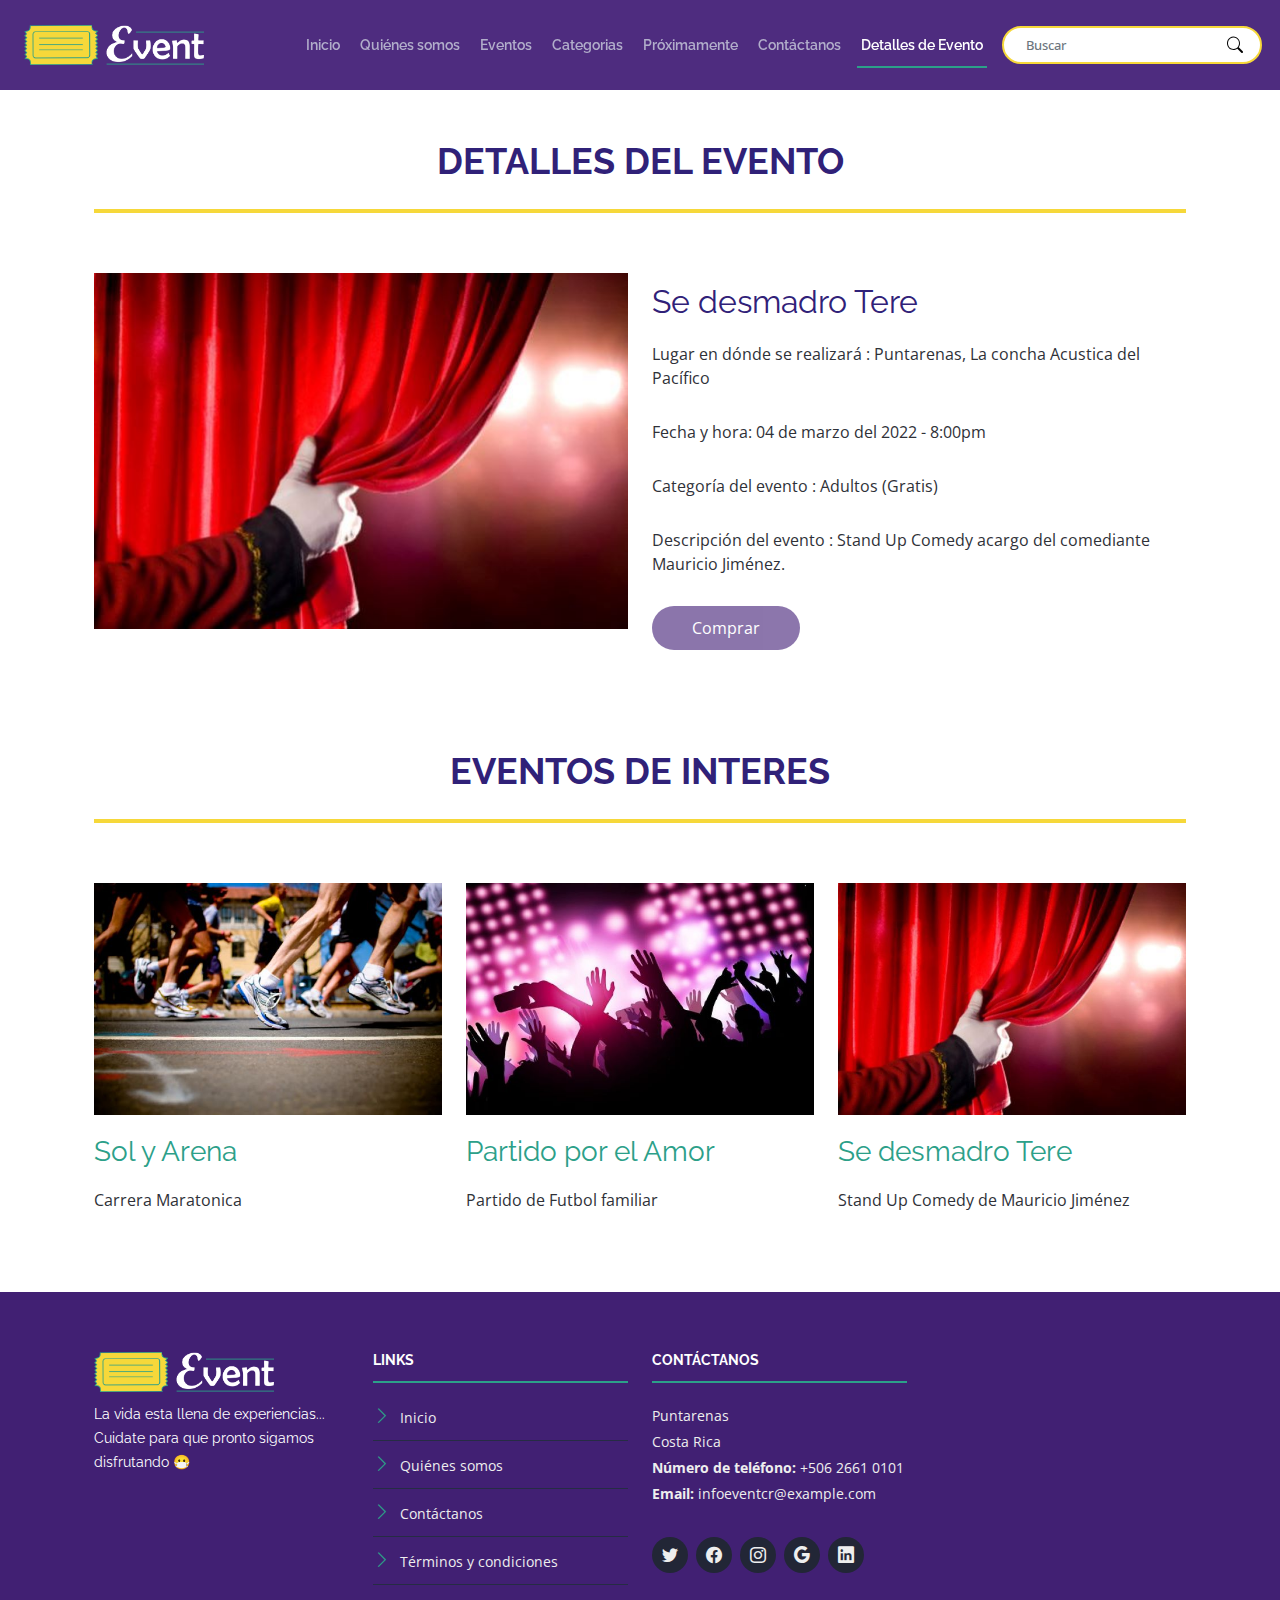
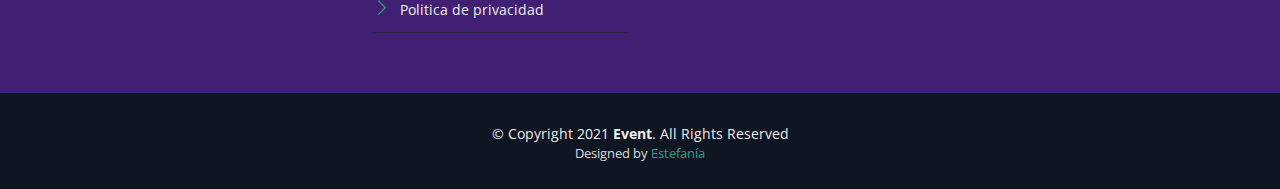
<file: event-details-3.html>
<!DOCTYPE html>
<html lang="en">

<head>
  <meta charset="utf-8">
  <meta content="width=device-width, initial-scale=1.0" name="viewport">

  <title>Event - Events Details</title>
  <meta content="" name="description">
  <meta content="" name="keywords">

  <!-- Favicons -->
  <link href="imgs/favicon.png" rel="icon">

  <!-- Google Fonts -->
  <link href="https://fonts.googleapis.com/css?family=Open+Sans:300,300i,400,400i,700,700i|Raleway:300,400,500,700,800" rel="stylesheet">
  
  <!-- Bootstrap CSS -->
  <link href="https://cdn.jsdelivr.net/npm/bootstrap@5.0.0/dist/css/bootstrap.min.css" rel="stylesheet" crossorigin="anonymous">
  <link href="thirds/bootstrap/css/bootstrap.min.css" rel="stylesheet">
  <link href="thirds/bootstrap-icons/bootstrap-icons.css" rel="stylesheet">
  
  <!-- Media Gallery CSS -->
  <link href="thirds/glightbox/css/glightbox.min.css" rel="stylesheet">
  <link href="thirds/swiper/swiper-bundle.min.css" rel="stylesheet">

  <!-- Main CSS -->
  <link href="css/style.css" rel="stylesheet">
  
</head>

<body>

  <!--==========================
      Header
    ============================-->
  <header id="header" class="d-flex align-items-center ">
    <div class="container-fluid container-xxl d-flex align-items-center">

      <div id="logo" class="me-auto">
        <!-- Uncomment below if you prefer to use a text logo -->
        <!-- <h1><a href="index.html">The<span>Event</span></a></h1>-->
        <a href="index.html" class="scrollto"><img src="imgs/logo.png" alt="" title=""></a>
      </div>

      <nav id="navbar" class="navbar order-last order-lg-0">
        <ul>
          <li><a class="nav-link scrollto" href="index.html#home">Inicio</a></li>
		  <li><a class="nav-link scrollto" href="index.html#about">Quiénes somos</a></li>
          <li><a class="nav-link scrollto" href="index.html#events">Eventos</a></li>
          <li><a class="nav-link scrollto" href="index.html#categories">Categorias</a></li>
          <li><a class="nav-link scrollto" href="index.html#nexts-events">Próximamente</a></li>
          <li><a class="nav-link scrollto" href="index.html#contact">Contáctanos</a></li>
		  <li><a class="nav-link scrollto" href="#event-details">Detalles de Evento</a></li>
		  <form class="d-flex search-div">
			<input class="form-control search-form-bar" type="text" placeholder="Buscar" name="search" id="search_text">
			<button class="btn-search" type="submit" id="search_submit"><i class="bi bi-search"></i></button>
		  </form>
        </ul>
        <i class="bi bi-list mobile-nav-toggle"></i>
      </nav><!-- .navbar -->
    </div>
  </header><!-- End Header -->
  
  <main id="main">

    <!-- ======= Event Details Sectionn ======= -->
    <section id="event-details">
      <div class="container event-details">
        <div class="section-header">
          <h2>Detalles del Evento</h2>
        </div>

        <div class="row">
          <div class="col-md-6">
            <img id="imagenEvento" src="imgs/events/3.jpg" alt="Events 3" class="img-fluid">
          </div>

          <div class="col-md-6">
            <div class="details det-marg">
              <h2 id="nombreEvento">Se desmadro Tere</h2>
              <p id="lugarEvento">Lugar en dónde se realizará : Puntarenas, La concha Acustica del Pacífico</p>
              <p id="fechayhoraEvento">Fecha y hora: 04 de marzo del 2022 - 8:00pm</p>
              <p>Categoría del evento : Adultos (Gratis)</p>
			        <p>Descripción del evento : Stand Up Comedy acargo del comediante Mauricio Jiménez.</p>
              <a href="ticket-part-1.html" class="btn btn-primary disabled">Comprar</a>
			</div>
          </div>

        </div>
      </div>

    </section>
	
	<!-- ======= Events Section ======= -->
    <section id="events-det">
      <div class="container events-det">
        <div class="section-header">
          <h2>Eventos de interes</h2>
        </div>

        <div class="row">
          <div class="col-lg-4 col-md-6">
            <div class="evento">
              <img src="imgs/events/1.jpg" alt="Events 1" class="img-fluid">
              <div class="details det-interes">
                <h3><a href="event-details-1.html">Sol y Arena</a></h3>
                <p>Carrera Maratonica</p>
              </div>
            </div>
          </div>
          <div class="col-lg-4 col-md-6">
            <div class="evento">
              <img src="imgs/events/2.jpg" alt="Events 2" class="img-fluid">
              <div class="details det-interes">
                <h3><a href="event-details-2.html">Partido por el Amor</a></h3>
                <p>Partido de Futbol familiar</p>
              </div>
            </div>
          </div>
          <div class="col-lg-4 col-md-6">
            <div class="evento">
              <img src="imgs/events/3.jpg" alt="Events 3" class="img-fluid">
              <div class="details det-interes">
                <h3><a href="event-details-3.html">Se desmadro Tere</a></h3>
                <p>Stand Up Comedy de Mauricio Jiménez</p>
              </div>
            </div>
          </div>
        </div>
      </div>

    </section><!-- End Events Section -->

  </main><!-- End #main -->

  <!-- ======= Footer ======= -->
  <footer id="footer">
    <div class="footer-top">
      <div class="container">
        <div class="row">

          <div class="col-lg-3 col-md-6 footer-info">
            <img src="imgs/logo.png" alt="Event">
            <p>La vida esta llena de experiencias...
			<br>Cuidate para que pronto sigamos disfrutando	 😷 </p>
          </div>

          <div class="col-lg-3 col-md-6 footer-links">
            <h4>Links</h4>
            <ul>
              <li><i class="bi bi-chevron-right"></i> <a href="#">Inicio</a></li>
              <li><i class="bi bi-chevron-right"></i> <a href="#">Quiénes somos</a></li>
              <li><i class="bi bi-chevron-right"></i> <a href="#">Contáctanos</a></li>
              <li><i class="bi bi-chevron-right"></i> <a href="#">Términos y condiciones</a></li>
              <li><i class="bi bi-chevron-right"></i> <a href="#">Politica de privacidad</a></li>
            </ul>
          </div>

          <div class="col-lg-3 col-md-6 footer-contact">
            <h4>Contáctanos</h4>
            <p>
              Puntarenas <br>
              Costa Rica <br>
              <strong>Número de teléfono:</strong> +506 2661 0101<br>
              <strong>Email:</strong> infoeventcr@example.com<br>
            </p>

            <div class="social-links">
              <a href="#" class="twitter"><i class="bi bi-twitter"></i></a>
              <a href="#" class="facebook"><i class="bi bi-facebook"></i></a>
              <a href="#" class="instagram"><i class="bi bi-instagram"></i></a>
              <a href="#" class="google-plus"><i class="bi bi-google"></i></a>
              <a href="#" class="linkedin"><i class="bi bi-linkedin"></i></a>
            </div>

          </div>
			
        </div>
      </div>
    </div>

    <div class="container">
      <div class="copyright">
        &copy; Copyright 2021  <strong>Event</strong>.  All Rights Reserved
      </div>
      <div class="credits">
        Designed by <a href="https://github.com/Estefan-ajd/ProyectoPart1">Estefanía</a>
      </div>
    </div>
  </footer><!-- End  Footer -->

  <a href="#" class="back-to-top d-flex align-items-center justify-content-center"><i class="bi bi-chevron-double-up"></i></a>
  
  <!-- Bootstrap JS-->
  <script src="thirds/bootstrap/js/bootstrap.bundle.min.js"></script>
  
  <!-- Media Gallery JS-->
  <script src="thirds/glightbox/js/glightbox.min.js"></script>
  <script src="thirds/swiper/swiper-bundle.min.js"></script>
	
  <script src="js/jquery.min.js"></script>
  <script src="js/jquery-migrate.min.js"></script>
  
  <!-- Main JS-->
  <script src="js/main.js"></script>
  
  <!-- Search JS-->
  <script src="js/search.js"></script>
  <script src="js/event-info.js"></script>

</body>

</html>
</file>
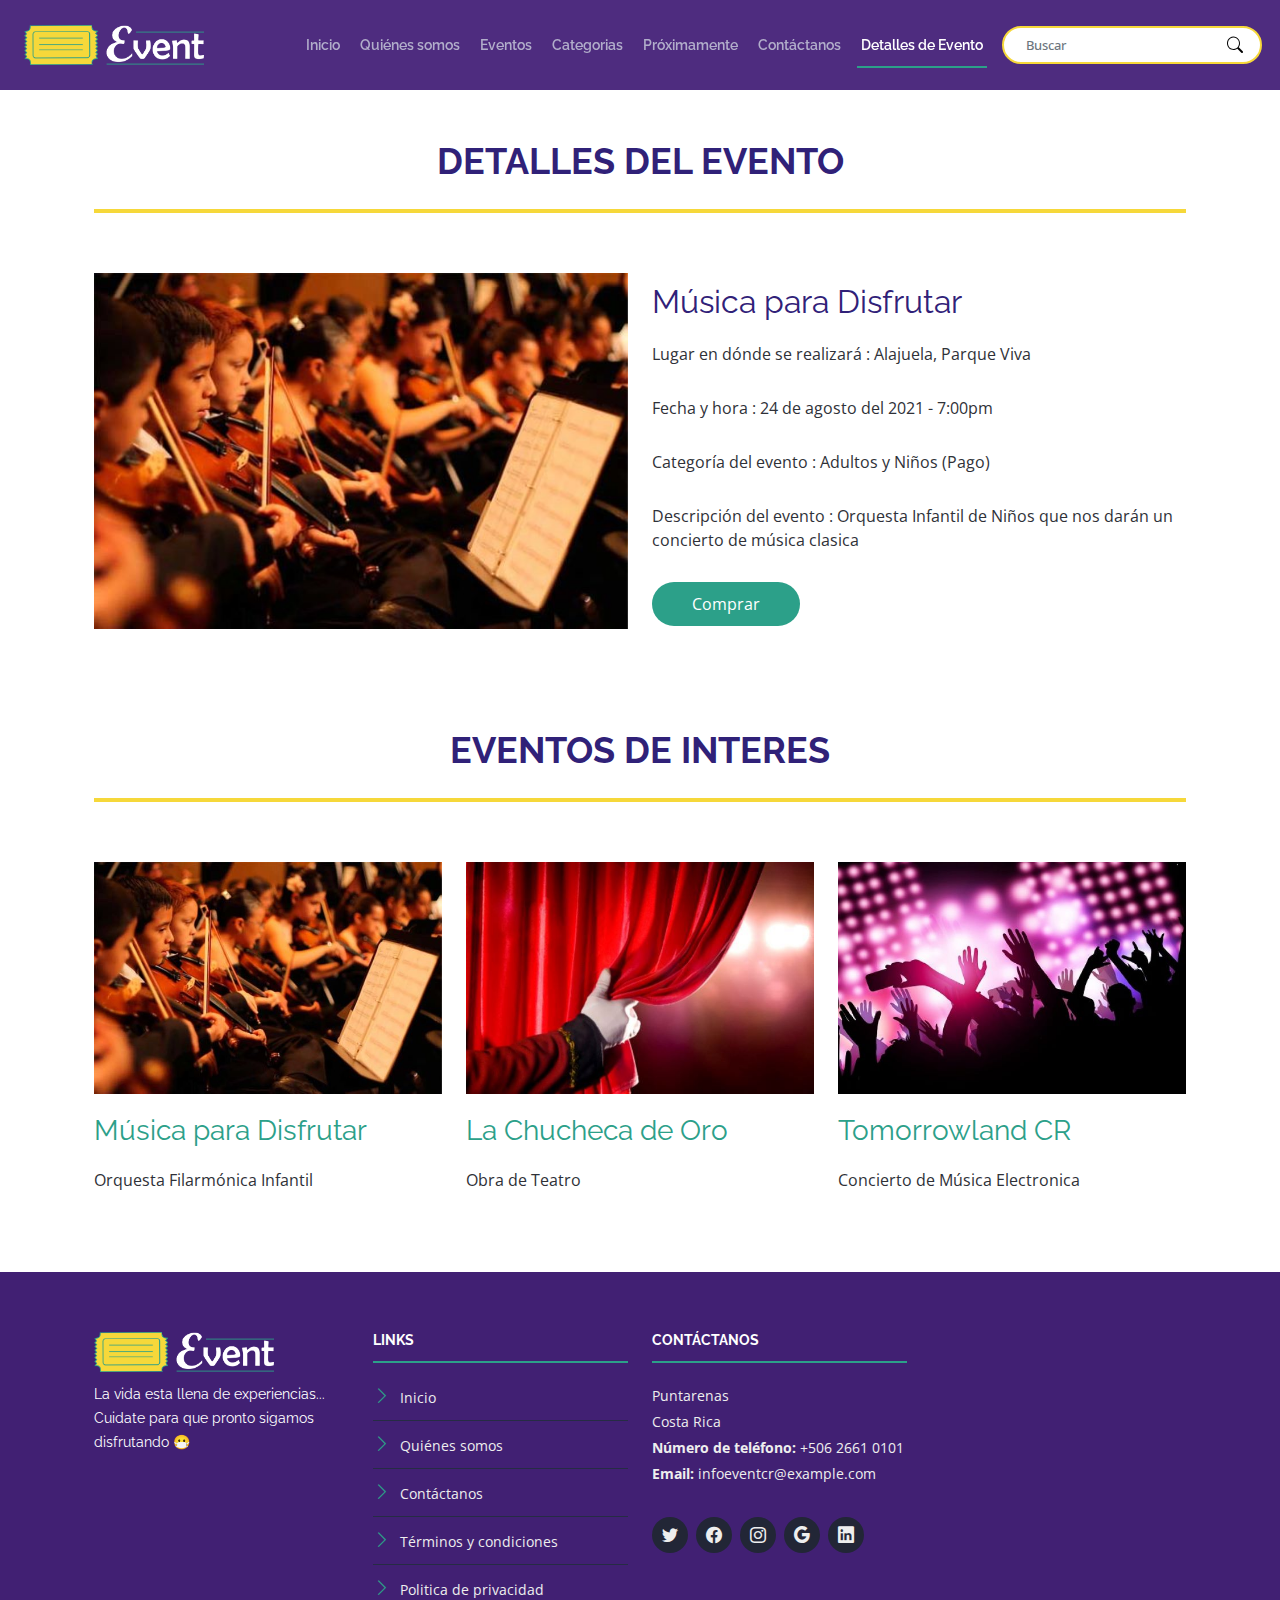
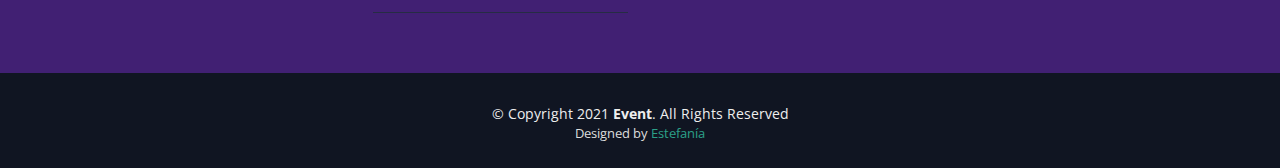
<file: event-details-4.html>
<!DOCTYPE html>
<html lang="en">

<head>
  <meta charset="utf-8">
  <meta content="width=device-width, initial-scale=1.0" name="viewport">

  <title>Event - Events Details</title>
  <meta content="" name="description">
  <meta content="" name="keywords">

  <!-- Favicons -->
  <link href="imgs/favicon.png" rel="icon">

  <!-- Google Fonts -->
  <link href="https://fonts.googleapis.com/css?family=Open+Sans:300,300i,400,400i,700,700i|Raleway:300,400,500,700,800" rel="stylesheet">
  
  <!-- Bootstrap CSS -->
  <link href="https://cdn.jsdelivr.net/npm/bootstrap@5.0.0/dist/css/bootstrap.min.css" rel="stylesheet" crossorigin="anonymous">
  <link href="thirds/bootstrap/css/bootstrap.min.css" rel="stylesheet">
  <link href="thirds/bootstrap-icons/bootstrap-icons.css" rel="stylesheet">
  
  <!-- Media Gallery CSS -->
  <link href="thirds/glightbox/css/glightbox.min.css" rel="stylesheet">
  <link href="thirds/swiper/swiper-bundle.min.css" rel="stylesheet">

  <!-- Main CSS -->
  <link href="css/style.css" rel="stylesheet">
  
</head>

<body>

  <!--==========================
      Header
    ============================-->
  <header id="header" class="d-flex align-items-center ">
    <div class="container-fluid container-xxl d-flex align-items-center">

      <div id="logo" class="me-auto">
        <!-- Uncomment below if you prefer to use a text logo -->
        <!-- <h1><a href="index.html">The<span>Event</span></a></h1>-->
        <a href="index.html" class="scrollto"><img src="imgs/logo.png" alt="" title=""></a>
      </div>

      <nav id="navbar" class="navbar order-last order-lg-0">
        <ul>
          <li><a class="nav-link scrollto" href="index.html#home">Inicio</a></li>
		  <li><a class="nav-link scrollto" href="index.html#about">Quiénes somos</a></li>
          <li><a class="nav-link scrollto" href="index.html#events">Eventos</a></li>
          <li><a class="nav-link scrollto" href="index.html#categories">Categorias</a></li>
          <li><a class="nav-link scrollto" href="index.html#nexts-events">Próximamente</a></li>
          <li><a class="nav-link scrollto" href="index.html#contact">Contáctanos</a></li>
		  <li><a class="nav-link scrollto" href="#event-details">Detalles de Evento</a></li>
		  <form class="d-flex search-div">
			<input class="form-control search-form-bar" type="text" placeholder="Buscar" name="search" id="search_text">
			<button class="btn-search" type="submit" id="search_submit"><i class="bi bi-search"></i></button>
		  </form>
        </ul>
        <i class="bi bi-list mobile-nav-toggle"></i>
      </nav><!-- .navbar -->
    </div>
  </header><!-- End Header -->
  
  <main id="main">

    <!-- ======= Event Details Sectionn ======= -->
    <section id="event-details">
      <div class="container event-details">
        <div class="section-header">
          <h2>Detalles del Evento</h2>
        </div>

        <div class="row">
          <div class="col-md-6">
            <img id="imagenEvento" src="imgs/events/4.jpg" alt="Events 4" class="img-fluid">
          </div>

          <div class="col-md-6">
            <div class="details det-marg">
              <h2 id="nombreEvento">Música para Disfrutar</h2>
              <p id="lugarEvento">Lugar en dónde se realizará : Alajuela, Parque Viva</p>
              <p id="fechayhoraEvento">Fecha y hora : 24 de agosto del 2021 - 7:00pm</p>
              <p>Categoría del evento : Adultos y Niños (Pago)</p>
			        <p>Descripción del evento : Orquesta Infantil de Niños que nos darán un concierto de música clasica</p>
              <a href="ticket-part-1.html" class="btn btn-primary">Comprar</a>
			</div>
          </div>

        </div>
      </div>

    </section>
	
	<!-- ======= Events Section ======= -->
    <section id="events-det">
      <div class="container events-det">
        <div class="section-header">
          <h2>Eventos de interes</h2>
        </div>

        <div class="row">
          <div class="col-lg-4 col-md-6">
            <div class="evento">
              <img src="imgs/events/4.jpg" alt="Events 4" class="img-fluid">
              <div class="details det-interes">
                <h3><a href="event-details-4.html">Música para Disfrutar</a></h3>
                <p>Orquesta Filarmónica Infantil</p>
              </div>
            </div>
          </div>
          <div class="col-lg-4 col-md-6">
            <div class="evento">
              <img src="imgs/events/5.jpg" alt="Events 5" class="img-fluid">
              <div class="details det-interes">
                <h3><a href="event-details-5.html">La Chucheca de Oro</a></h3>
                <p>Obra de Teatro</p>
              </div>
            </div>
          </div>
          <div class="col-lg-4 col-md-6">
            <div class="evento">
              <img src="imgs/events/6.jpg" alt="Events 6" class="img-fluid">
              <div class="details det-interes">
                <h3><a href="event-details-6.html">Tomorrowland CR</a></h3>
                <p>Concierto de Música Electronica</p>
              </div>
            </div>
          </div>
        </div>
      </div>

    </section><!-- End Events Section -->

  </main><!-- End #main -->

  <!-- ======= Footer ======= -->
  <footer id="footer">
    <div class="footer-top">
      <div class="container">
        <div class="row">

          <div class="col-lg-3 col-md-6 footer-info">
            <img src="imgs/logo.png" alt="Event">
            <p>La vida esta llena de experiencias...
			<br>Cuidate para que pronto sigamos disfrutando	 😷 </p>
          </div>

          <div class="col-lg-3 col-md-6 footer-links">
            <h4>Links</h4>
            <ul>
              <li><i class="bi bi-chevron-right"></i> <a href="#">Inicio</a></li>
              <li><i class="bi bi-chevron-right"></i> <a href="#">Quiénes somos</a></li>
              <li><i class="bi bi-chevron-right"></i> <a href="#">Contáctanos</a></li>
              <li><i class="bi bi-chevron-right"></i> <a href="#">Términos y condiciones</a></li>
              <li><i class="bi bi-chevron-right"></i> <a href="#">Politica de privacidad</a></li>
            </ul>
          </div>

          <div class="col-lg-3 col-md-6 footer-contact">
            <h4>Contáctanos</h4>
            <p>
              Puntarenas <br>
              Costa Rica <br>
              <strong>Número de teléfono:</strong> +506 2661 0101<br>
              <strong>Email:</strong> infoeventcr@example.com<br>
            </p>

            <div class="social-links">
              <a href="#" class="twitter"><i class="bi bi-twitter"></i></a>
              <a href="#" class="facebook"><i class="bi bi-facebook"></i></a>
              <a href="#" class="instagram"><i class="bi bi-instagram"></i></a>
              <a href="#" class="google-plus"><i class="bi bi-google"></i></a>
              <a href="#" class="linkedin"><i class="bi bi-linkedin"></i></a>
            </div>

          </div>
			
        </div>
      </div>
    </div>

    <div class="container">
      <div class="copyright">
        &copy; Copyright 2021  <strong>Event</strong>.  All Rights Reserved
      </div>
      <div class="credits">
        Designed by <a href="https://github.com/Estefan-ajd/ProyectoPart1">Estefanía</a>
      </div>
    </div>
  </footer><!-- End  Footer -->

  <a href="#" class="back-to-top d-flex align-items-center justify-content-center"><i class="bi bi-chevron-double-up"></i></a>
  
  <!-- Bootstrap JS-->
  <script src="thirds/bootstrap/js/bootstrap.bundle.min.js"></script>
  
  <!-- Media Gallery JS-->
  <script src="thirds/glightbox/js/glightbox.min.js"></script>
  <script src="thirds/swiper/swiper-bundle.min.js"></script>
	
  <script src="js/jquery.min.js"></script>
  <script src="js/jquery-migrate.min.js"></script>
  
  <!-- Main JS-->
  <script src="js/main.js"></script>
  
  <!-- Search JS-->
  <script src="js/search.js"></script>
  <script src="js/event-info.js"></script>

</body>

</html>
</file>
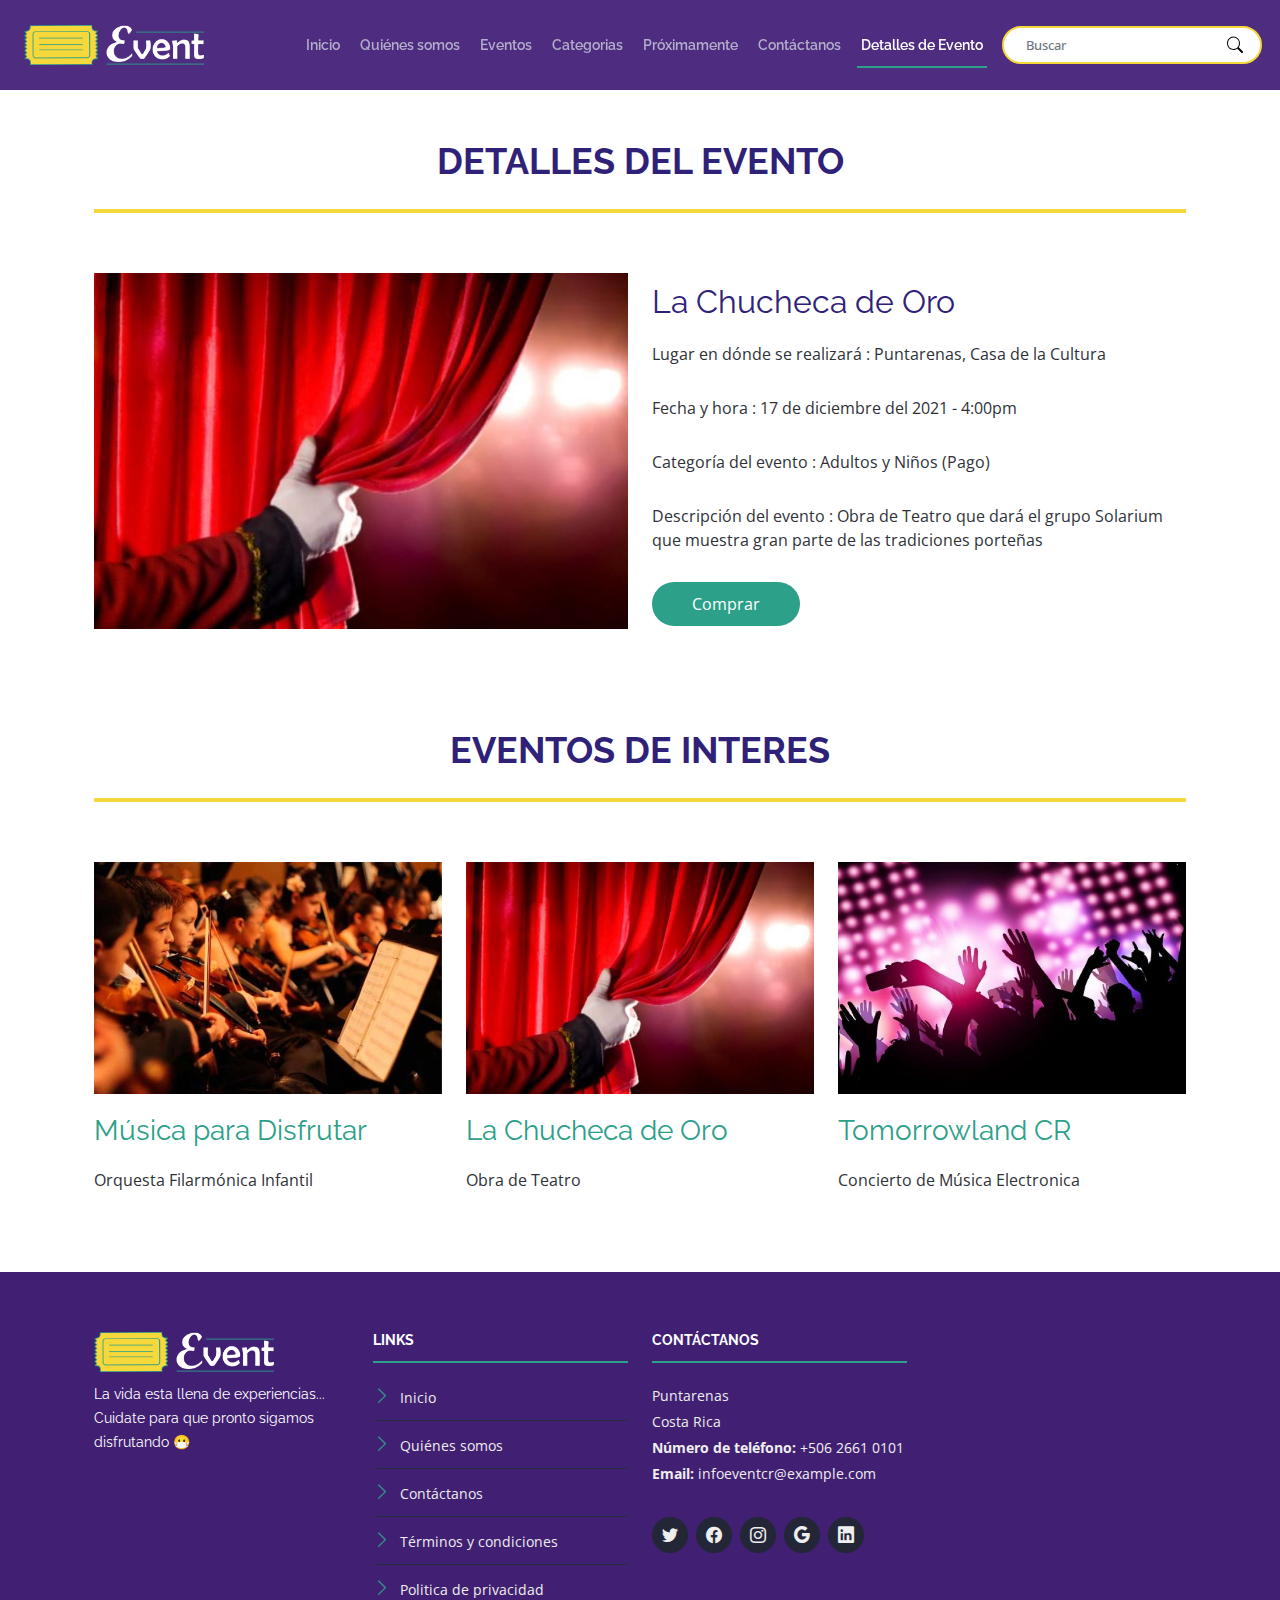
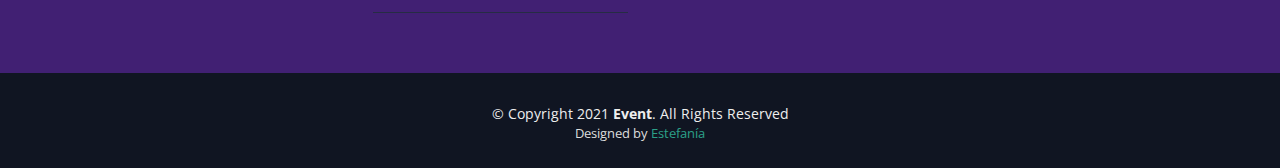
<file: event-details-5.html>
<!DOCTYPE html>
<html lang="en">

<head>
  <meta charset="utf-8">
  <meta content="width=device-width, initial-scale=1.0" name="viewport">

  <title>Event - Events Details</title>
  <meta content="" name="description">
  <meta content="" name="keywords">

  <!-- Favicons -->
  <link href="imgs/favicon.png" rel="icon">

  <!-- Google Fonts -->
  <link href="https://fonts.googleapis.com/css?family=Open+Sans:300,300i,400,400i,700,700i|Raleway:300,400,500,700,800" rel="stylesheet">
  
  <!-- Bootstrap CSS -->
  <link href="https://cdn.jsdelivr.net/npm/bootstrap@5.0.0/dist/css/bootstrap.min.css" rel="stylesheet" crossorigin="anonymous">
  <link href="thirds/bootstrap/css/bootstrap.min.css" rel="stylesheet">
  <link href="thirds/bootstrap-icons/bootstrap-icons.css" rel="stylesheet">
  
  <!-- Media Gallery CSS -->
  <link href="thirds/glightbox/css/glightbox.min.css" rel="stylesheet">
  <link href="thirds/swiper/swiper-bundle.min.css" rel="stylesheet">

  <!-- Main CSS -->
  <link href="css/style.css" rel="stylesheet">
  
</head>

<body>

  <!--==========================
      Header
    ============================-->
  <header id="header" class="d-flex align-items-center ">
    <div class="container-fluid container-xxl d-flex align-items-center">

      <div id="logo" class="me-auto">
        <!-- Uncomment below if you prefer to use a text logo -->
        <!-- <h1><a href="index.html">The<span>Event</span></a></h1>-->
        <a href="index.html" class="scrollto"><img src="imgs/logo.png" alt="" title=""></a>
      </div>

      <nav id="navbar" class="navbar order-last order-lg-0">
        <ul>
          <li><a class="nav-link scrollto" href="index.html#home">Inicio</a></li>
		  <li><a class="nav-link scrollto" href="index.html#about">Quiénes somos</a></li>
          <li><a class="nav-link scrollto" href="index.html#events">Eventos</a></li>
          <li><a class="nav-link scrollto" href="index.html#categories">Categorias</a></li>
          <li><a class="nav-link scrollto" href="index.html#nexts-events">Próximamente</a></li>
          <li><a class="nav-link scrollto" href="index.html#contact">Contáctanos</a></li>
		  <li><a class="nav-link scrollto" href="#event-details">Detalles de Evento</a></li>
		  <form class="d-flex search-div">
			<input class="form-control search-form-bar" type="text" placeholder="Buscar" name="search" id="search_text">
			<button class="btn-search" type="submit" id="search_submit"><i class="bi bi-search"></i></button>
		  </form>
        </ul>
        <i class="bi bi-list mobile-nav-toggle"></i>
      </nav><!-- .navbar -->
    </div>
  </header><!-- End Header -->
  
  <main id="main">

    <!-- ======= Event Details Sectionn ======= -->
    <section id="event-details">
      <div class="container event-details">
        <div class="section-header">
          <h2>Detalles del Evento</h2>
        </div>

        <div class="row">
          <div class="col-md-6">
            <img id="imagenEvento" src="imgs/events/5.jpg" alt="Events 5" class="img-fluid">
          </div>

          <div class="col-md-6">
            <div class="details det-marg">
              <h2 id="nombreEvento">La Chucheca de Oro</h2>
              <p id="lugarEvento">Lugar en dónde se realizará : Puntarenas, Casa de la Cultura</p>
              <p id="fechayhoraEvento">Fecha y hora : 17 de diciembre del 2021 - 4:00pm</p>
              <p>Categoría del evento : Adultos y Niños (Pago)</p>
			        <p>Descripción del evento : Obra de Teatro que  dará el grupo Solarium que muestra gran parte de las tradiciones porteñas</p>
			  <a href="ticket-part-1.html" class="btn btn-primary">Comprar</a>
            </div>
          </div>

        </div>
      </div>

    </section>
	
<!-- ======= Events Section ======= -->
<section id="events-det">
  <div class="container events-det">
    <div class="section-header">
      <h2>Eventos de interes</h2>
    </div>

    <div class="row">
      <div class="col-lg-4 col-md-6">
        <div class="evento">
          <img src="imgs/events/4.jpg" alt="Events 4" class="img-fluid">
          <div class="details det-interes">
            <h3><a href="event-details-4.html">Música para Disfrutar</a></h3>
            <p>Orquesta Filarmónica Infantil</p>
          </div>
        </div>
      </div>
      <div class="col-lg-4 col-md-6">
        <div class="evento">
          <img src="imgs/events/5.jpg" alt="Events 5" class="img-fluid">
          <div class="details det-interes">
            <h3><a href="event-details-5.html">La Chucheca de Oro</a></h3>
            <p>Obra de Teatro</p>
          </div>
        </div>
      </div>
      <div class="col-lg-4 col-md-6">
        <div class="evento">
          <img src="imgs/events/6.jpg" alt="Events 6" class="img-fluid">
          <div class="details det-interes">
            <h3><a href="event-details-6.html">Tomorrowland CR</a></h3>
            <p>Concierto de Música Electronica</p>
          </div>
        </div>
      </div>
    </div>
  </div>

</section><!-- End Events Section -->

  </main><!-- End #main -->

  <!-- ======= Footer ======= -->
  <footer id="footer">
    <div class="footer-top">
      <div class="container">
        <div class="row">

          <div class="col-lg-3 col-md-6 footer-info">
            <img src="imgs/logo.png" alt="Event">
            <p>La vida esta llena de experiencias...
			<br>Cuidate para que pronto sigamos disfrutando	 😷 </p>
          </div>

          <div class="col-lg-3 col-md-6 footer-links">
            <h4>Links</h4>
            <ul>
              <li><i class="bi bi-chevron-right"></i> <a href="#">Inicio</a></li>
              <li><i class="bi bi-chevron-right"></i> <a href="#">Quiénes somos</a></li>
              <li><i class="bi bi-chevron-right"></i> <a href="#">Contáctanos</a></li>
              <li><i class="bi bi-chevron-right"></i> <a href="#">Términos y condiciones</a></li>
              <li><i class="bi bi-chevron-right"></i> <a href="#">Politica de privacidad</a></li>
            </ul>
          </div>

          <div class="col-lg-3 col-md-6 footer-contact">
            <h4>Contáctanos</h4>
            <p>
              Puntarenas <br>
              Costa Rica <br>
              <strong>Número de teléfono:</strong> +506 2661 0101<br>
              <strong>Email:</strong> infoeventcr@example.com<br>
            </p>

            <div class="social-links">
              <a href="#" class="twitter"><i class="bi bi-twitter"></i></a>
              <a href="#" class="facebook"><i class="bi bi-facebook"></i></a>
              <a href="#" class="instagram"><i class="bi bi-instagram"></i></a>
              <a href="#" class="google-plus"><i class="bi bi-google"></i></a>
              <a href="#" class="linkedin"><i class="bi bi-linkedin"></i></a>
            </div>

          </div>
			
        </div>
      </div>
    </div>

    <div class="container">
      <div class="copyright">
        &copy; Copyright 2021  <strong>Event</strong>.  All Rights Reserved
      </div>
      <div class="credits">
        Designed by <a href="https://github.com/Estefan-ajd/ProyectoPart1">Estefanía</a>
      </div>
    </div>
  </footer><!-- End  Footer -->

  <a href="#" class="back-to-top d-flex align-items-center justify-content-center"><i class="bi bi-chevron-double-up"></i></a>
  
  <!-- Bootstrap JS-->
  <script src="thirds/bootstrap/js/bootstrap.bundle.min.js"></script>
  
  <!-- Media Gallery JS-->
  <script src="thirds/glightbox/js/glightbox.min.js"></script>
  <script src="thirds/swiper/swiper-bundle.min.js"></script>
	
  <script src="js/jquery.min.js"></script>
  <script src="js/jquery-migrate.min.js"></script>
  
  <!-- Main JS-->
  <script src="js/main.js"></script>
  
  <!-- Search JS-->
  <script src="js/search.js"></script>
  <script src="js/event-info.js"></script>

</body>

</html>
</file>
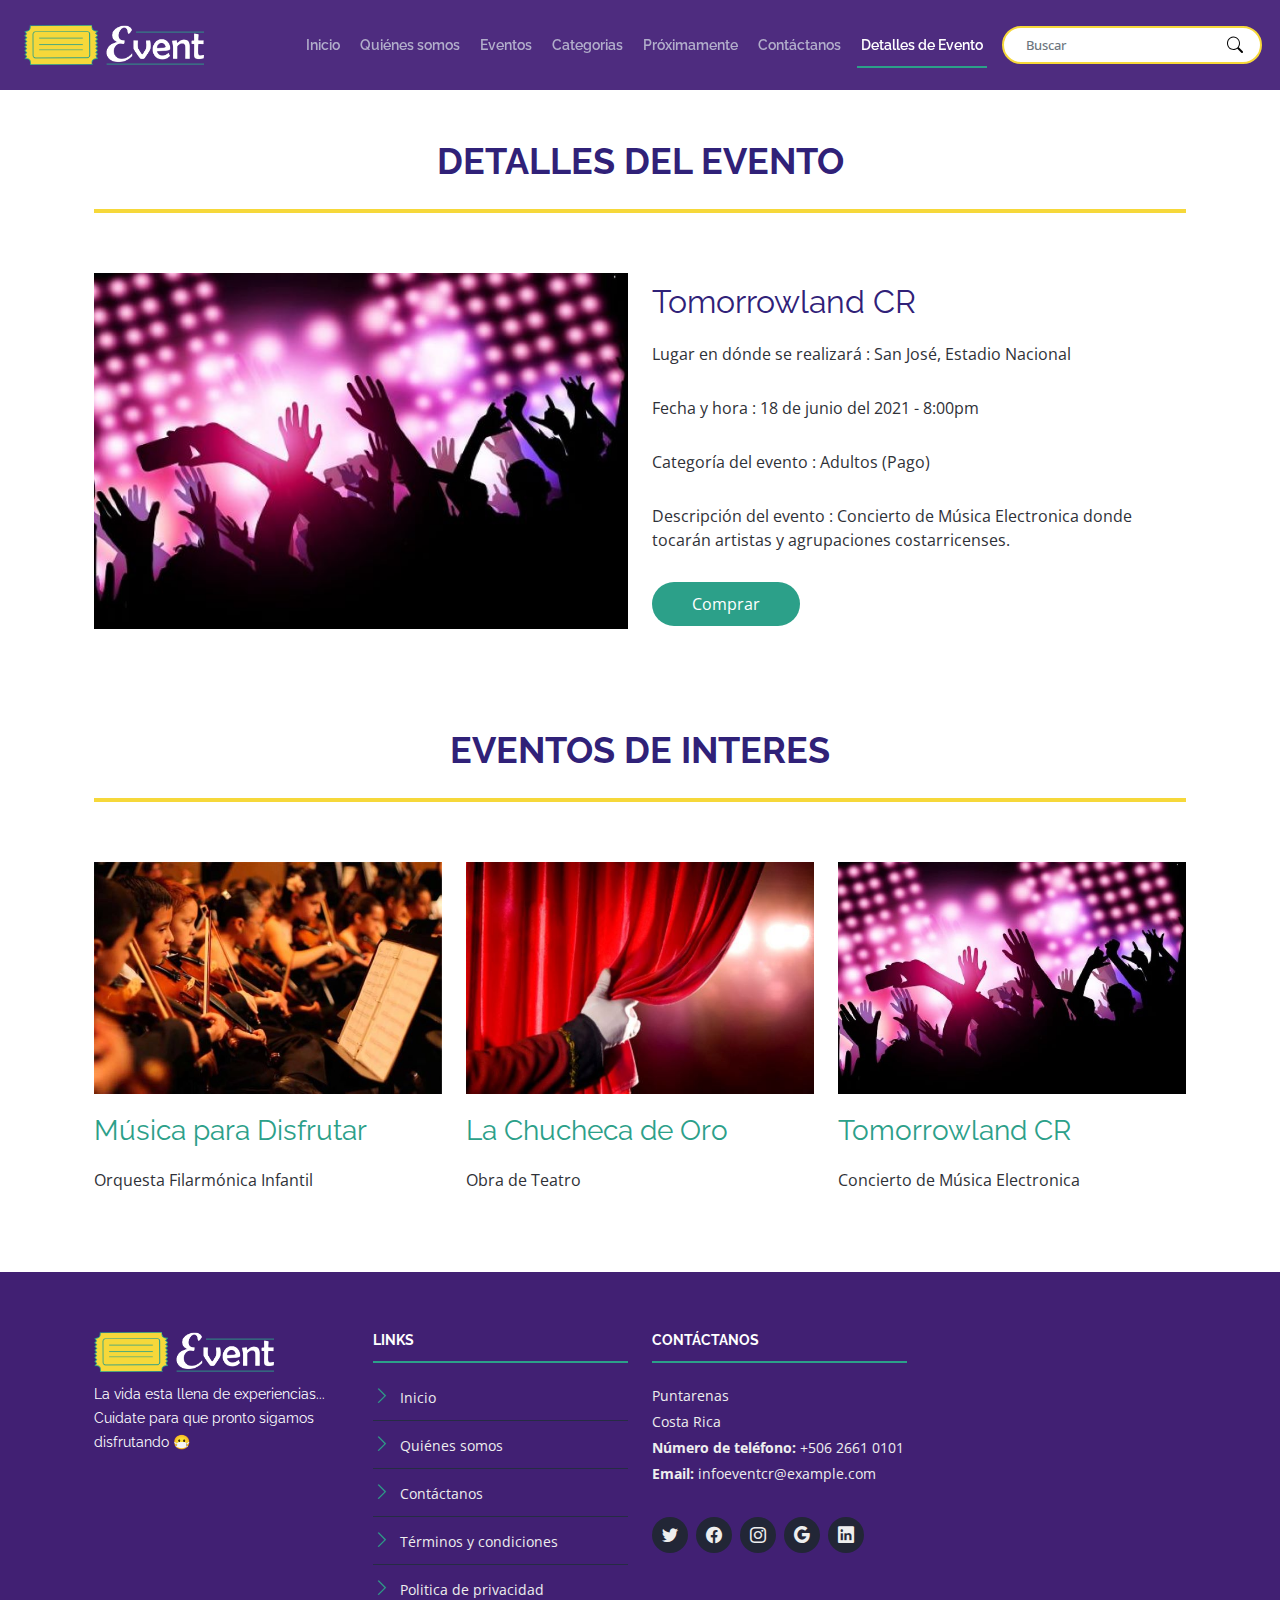
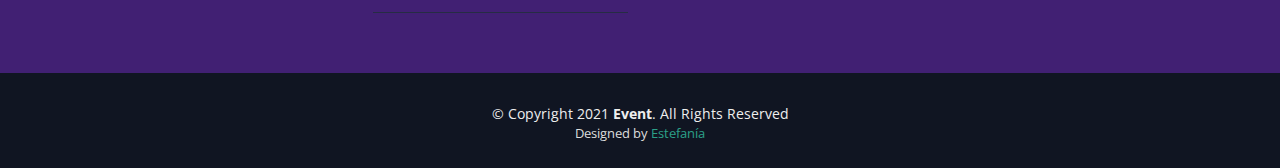
<file: event-details-6.html>
<!DOCTYPE html>
<html lang="en">

<head>
  <meta charset="utf-8">
  <meta content="width=device-width, initial-scale=1.0" name="viewport">

  <title>Event - Events Details</title>
  <meta content="" name="description">
  <meta content="" name="keywords">

  <!-- Favicons -->
  <link href="imgs/favicon.png" rel="icon">

  <!-- Google Fonts -->
  <link href="https://fonts.googleapis.com/css?family=Open+Sans:300,300i,400,400i,700,700i|Raleway:300,400,500,700,800" rel="stylesheet">
  
  <!-- Bootstrap CSS -->
  <link href="https://cdn.jsdelivr.net/npm/bootstrap@5.0.0/dist/css/bootstrap.min.css" rel="stylesheet" crossorigin="anonymous">
  <link href="thirds/bootstrap/css/bootstrap.min.css" rel="stylesheet">
  <link href="thirds/bootstrap-icons/bootstrap-icons.css" rel="stylesheet">
  
  <!-- Media Gallery CSS -->
  <link href="thirds/glightbox/css/glightbox.min.css" rel="stylesheet">
  <link href="thirds/swiper/swiper-bundle.min.css" rel="stylesheet">

  <!-- Main CSS -->
  <link href="css/style.css" rel="stylesheet">
  
</head>

<body>

  <!--==========================
      Header
    ============================-->
  <header id="header" class="d-flex align-items-center ">
    <div class="container-fluid container-xxl d-flex align-items-center">

      <div id="logo" class="me-auto">
        <!-- Uncomment below if you prefer to use a text logo -->
        <!-- <h1><a href="index.html">The<span>Event</span></a></h1>-->
        <a href="index.html" class="scrollto"><img src="imgs/logo.png" alt="" title=""></a>
      </div>

      <nav id="navbar" class="navbar order-last order-lg-0">
        <ul>
          <li><a class="nav-link scrollto" href="index.html#home">Inicio</a></li>
		  <li><a class="nav-link scrollto" href="index.html#about">Quiénes somos</a></li>
          <li><a class="nav-link scrollto" href="index.html#events">Eventos</a></li>
          <li><a class="nav-link scrollto" href="index.html#categories">Categorias</a></li>
          <li><a class="nav-link scrollto" href="index.html#nexts-events">Próximamente</a></li>
          <li><a class="nav-link scrollto" href="index.html#contact">Contáctanos</a></li>
		  <li><a class="nav-link scrollto" href="#event-details">Detalles de Evento</a></li>
		  <form class="d-flex search-div">
			<input class="form-control search-form-bar" type="text" placeholder="Buscar" name="search" id="search_text">
			<button class="btn-search" type="submit" id="search_submit"><i class="bi bi-search"></i></button>
		  </form>
        </ul>
        <i class="bi bi-list mobile-nav-toggle"></i>
      </nav><!-- .navbar -->
    </div>
  </header><!-- End Header -->
  
  <main id="main">

    <!-- ======= Event Details Sectionn ======= -->
    <section id="event-details">
      <div class="container event-details">
        <div class="section-header">
          <h2>Detalles del Evento</h2>
        </div>

        <div class="row">
          <div class="col-md-6">
            <img id="imagenEvento" src="imgs/events/6.jpg" alt="Events 6" class="img-fluid">
          </div>

          <div class="col-md-6">
            <div class="details det-marg">
              <h2 id="nombreEvento">Tomorrowland CR</h2>
              <p id="lugarEvento">Lugar en dónde se realizará : San José, Estadio Nacional</p>
              <p id="fechayhoraEvento">Fecha y hora : 18 de junio del 2021 - 8:00pm</p>
              <p>Categoría del evento : Adultos (Pago)</p>
			        <p>Descripción del evento : Concierto de Música Electronica donde tocarán artistas y agrupaciones costarricenses.</p>
              <a href="ticket-part-1.html" class="btn btn-primary">Comprar</a>
			</div>
          </div>

        </div>
      </div>

    </section>
	
<!-- ======= Events Section ======= -->
<section id="events-det">
  <div class="container events-det">
    <div class="section-header">
      <h2>Eventos de interes</h2>
    </div>

    <div class="row">
      <div class="col-lg-4 col-md-6">
        <div class="evento">
          <img src="imgs/events/4.jpg" alt="Events 4" class="img-fluid">
          <div class="details det-interes">
            <h3><a href="event-details-4.html">Música para Disfrutar</a></h3>
            <p>Orquesta Filarmónica Infantil</p>
          </div>
        </div>
      </div>
      <div class="col-lg-4 col-md-6">
        <div class="evento">
          <img src="imgs/events/5.jpg" alt="Events 5" class="img-fluid">
          <div class="details det-interes">
            <h3><a href="event-details-5.html">La Chucheca de Oro</a></h3>
            <p>Obra de Teatro</p>
          </div>
        </div>
      </div>
      <div class="col-lg-4 col-md-6">
        <div class="evento">
          <img src="imgs/events/6.jpg" alt="Events 6" class="img-fluid">
          <div class="details det-interes">
            <h3><a href="event-details-6.html">Tomorrowland CR</a></h3>
            <p>Concierto de Música Electronica</p>
          </div>
        </div>
      </div>
    </div>
  </div>

</section><!-- End Events Section -->

  </main><!-- End #main -->

  <!-- ======= Footer ======= -->
  <footer id="footer">
    <div class="footer-top">
      <div class="container">
        <div class="row">

          <div class="col-lg-3 col-md-6 footer-info">
            <img src="imgs/logo.png" alt="Event">
            <p>La vida esta llena de experiencias...
			<br>Cuidate para que pronto sigamos disfrutando	 😷 </p>
          </div>

          <div class="col-lg-3 col-md-6 footer-links">
            <h4>Links</h4>
            <ul>
              <li><i class="bi bi-chevron-right"></i> <a href="#">Inicio</a></li>
              <li><i class="bi bi-chevron-right"></i> <a href="#">Quiénes somos</a></li>
              <li><i class="bi bi-chevron-right"></i> <a href="#">Contáctanos</a></li>
              <li><i class="bi bi-chevron-right"></i> <a href="#">Términos y condiciones</a></li>
              <li><i class="bi bi-chevron-right"></i> <a href="#">Politica de privacidad</a></li>
            </ul>
          </div>

          <div class="col-lg-3 col-md-6 footer-contact">
            <h4>Contáctanos</h4>
            <p>
              Puntarenas <br>
              Costa Rica <br>
              <strong>Número de teléfono:</strong> +506 2661 0101<br>
              <strong>Email:</strong> infoeventcr@example.com<br>
            </p>

            <div class="social-links">
              <a href="#" class="twitter"><i class="bi bi-twitter"></i></a>
              <a href="#" class="facebook"><i class="bi bi-facebook"></i></a>
              <a href="#" class="instagram"><i class="bi bi-instagram"></i></a>
              <a href="#" class="google-plus"><i class="bi bi-google"></i></a>
              <a href="#" class="linkedin"><i class="bi bi-linkedin"></i></a>
            </div>

          </div>
			
        </div>
      </div>
    </div>

    <div class="container">
      <div class="copyright">
        &copy; Copyright 2021  <strong>Event</strong>.  All Rights Reserved
      </div>
      <div class="credits">
        Designed by <a href="https://github.com/Estefan-ajd/ProyectoPart1">Estefanía</a>
      </div>
    </div>
  </footer><!-- End  Footer -->

  <a href="#" class="back-to-top d-flex align-items-center justify-content-center"><i class="bi bi-chevron-double-up"></i></a>
  
  <!-- Bootstrap JS-->
  <script src="thirds/bootstrap/js/bootstrap.bundle.min.js"></script>
  
  <!-- Media Gallery JS-->
  <script src="thirds/glightbox/js/glightbox.min.js"></script>
  <script src="thirds/swiper/swiper-bundle.min.js"></script>
	
  <script src="js/jquery.min.js"></script>
  <script src="js/jquery-migrate.min.js"></script>
  
  <!-- Main JS-->
  <script src="js/main.js"></script>
  
  <!-- Search JS-->
  <script src="js/search.js"></script>
  <script src="js/event-info.js"></script>

</body>

</html>
</file>
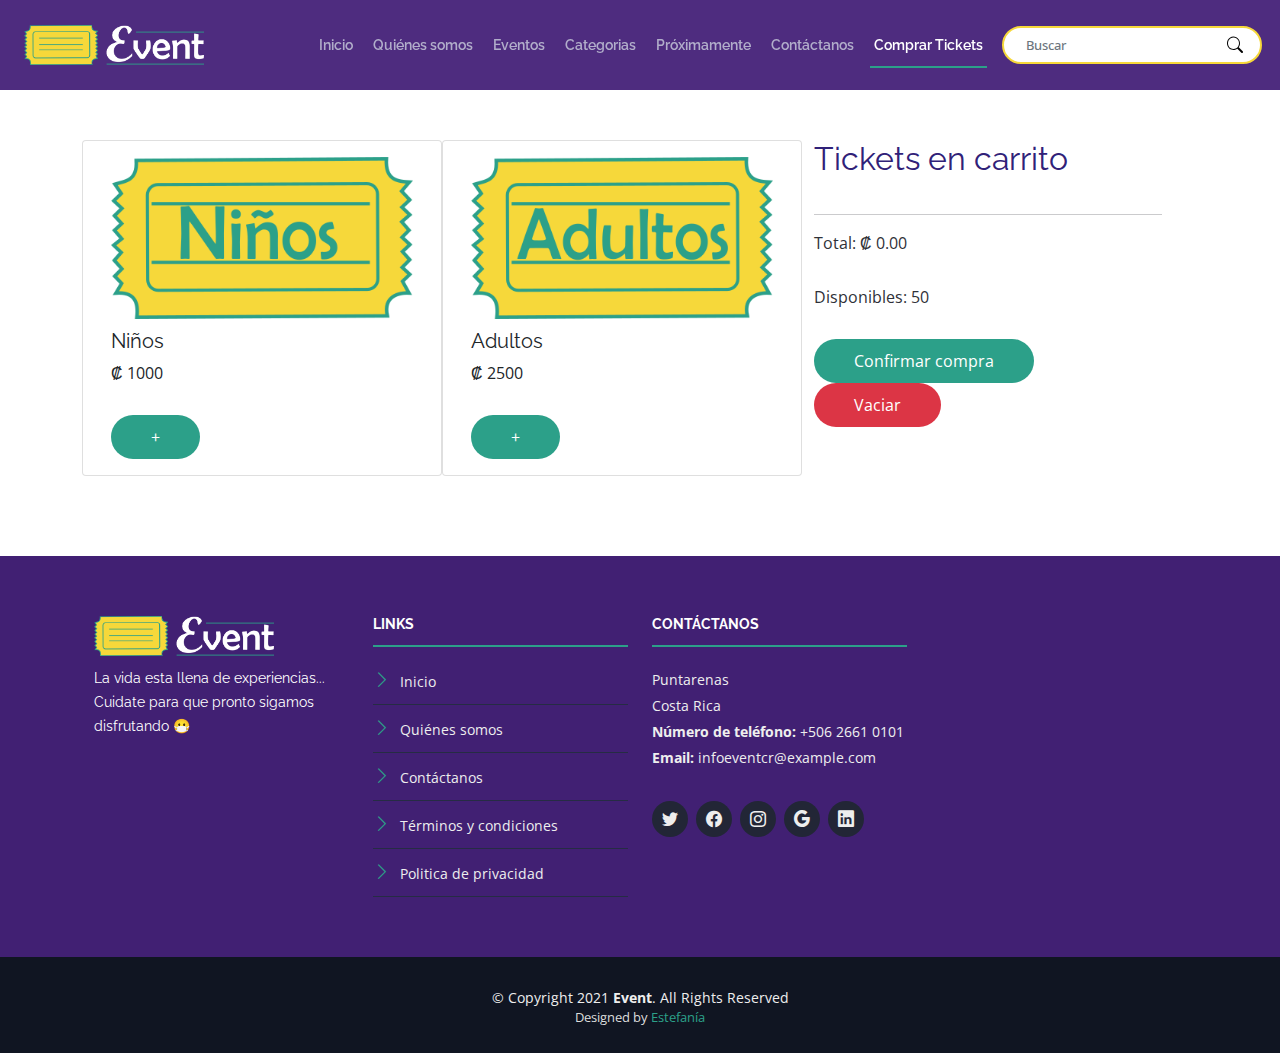
<file: ticket-part-1.html>
<!DOCTYPE html>
<html lang="en">

<head>
  <meta charset="utf-8">
  <meta content="width=device-width, initial-scale=1.0" name="viewport">

  <title>Event - Buy Tickets</title>
  <meta content="" name="description">
  <meta content="" name="keywords">

  <!-- Favicons -->
  <link href="imgs/favicon.png" rel="icon">

  <!-- Google Fonts -->
  <link href="https://fonts.googleapis.com/css?family=Open+Sans:300,300i,400,400i,700,700i|Raleway:300,400,500,700,800" rel="stylesheet">
  
  <!-- Bootstrap CSS -->
  <link href="https://cdn.jsdelivr.net/npm/bootstrap@5.0.0/dist/css/bootstrap.min.css" rel="stylesheet" crossorigin="anonymous">
  <link href="thirds/bootstrap/css/bootstrap.min.css" rel="stylesheet">
  <link href="thirds/bootstrap-icons/bootstrap-icons.css" rel="stylesheet">
  
  <!-- Media Gallery CSS -->
  <link href="thirds/glightbox/css/glightbox.min.css" rel="stylesheet">
  <link href="thirds/swiper/swiper-bundle.min.css" rel="stylesheet">

  <!-- Main CSS -->
  <link href="css/style.css" rel="stylesheet">
  
</head>

<body>

  <!--==========================
      Header
    ============================-->
  <header id="header" class="d-flex align-items-center ">
    <div class="container-fluid container-xxl d-flex align-items-center">

      <div id="logo" class="me-auto">
        <!-- Uncomment below if you prefer to use a text logo -->
        <!-- <h1><a href="index.html">The<span>Event</span></a></h1>-->
        <a href="index.html" class="scrollto"><img src="imgs/logo.png" alt="" title=""></a>
      </div>

      <nav id="navbar" class="navbar order-last order-lg-0">
        <ul>
		  <li><a class="nav-link scrollto" href="index.html#home">Inicio</a></li>
		  <li><a class="nav-link scrollto" href="index.html#about">Quiénes somos</a></li>
          <li><a class="nav-link scrollto" href="index.html#events">Eventos</a></li>
          <li><a class="nav-link scrollto" href="index.html#categories">Categorias</a></li>
          <li><a class="nav-link scrollto" href="index.html#nexts-events">Próximamente</a></li>
          <li><a class="nav-link scrollto" href="index.html#contact">Contáctanos</a></li>
		  <li><a class="nav-link scrollto" href="#buy-ticket">Comprar Tickets</a></li>
		  <form class="d-flex search-div">
			<input class="form-control search-form-bar" type="text" placeholder="Buscar" name="search" id="search_text">
			<button class="btn-search" type="submit" id="search_submit"><i class="bi bi-search"></i></button>
		  </form>
        </ul>
        <i class="bi bi-list mobile-nav-toggle"></i>
      </nav><!-- .navbar -->
    </div>
  </header><!-- End Header -->
  
  <main id="main">
  <section id="buy-ticket">
    <div class="container event-buy-ticket">
        <div class="row">
            <!-- Elementos generados a partir del JSON -->
            <main id="items" class="col-sm-8 row"></main>
            <!-- Carrito -->
            <aside class="col-sm-4">
                <h2>Tickets en carrito</h2>
                <!-- Elementos del carrito -->
                <ul id="carrito" class="list-group"></ul>
                <hr>
                <!-- Precio total -->
                <p class="text-right">Total: &#8353;  <span id="total"></span></p>
				<!-- Disponibles -->
                <p class="text-right">Disponibles: <span id="disponible"></span></p>
				<a id="boton-compra" href="ticket-part-2.html" class="btn btn-primary">Confirmar compra</a>
                <button id="boton-vaciar" class="btn btn-danger btn-danger-1">Vaciar</button>
            </aside>
        </div>
    </div>
  </section>
 </main><!-- End #main -->

  <!-- ======= Footer ======= -->
  <footer id="footer">
    <div class="footer-top">
      <div class="container">
        <div class="row">

          <div class="col-lg-3 col-md-6 footer-info">
            <img src="imgs/logo.png" alt="Event">
            <p>La vida esta llena de experiencias...
			<br>Cuidate para que pronto sigamos disfrutando	 😷 </p>
          </div>

          <div class="col-lg-3 col-md-6 footer-links">
            <h4>Links</h4>
            <ul>
              <li><i class="bi bi-chevron-right"></i> <a href="#">Inicio</a></li>
              <li><i class="bi bi-chevron-right"></i> <a href="#">Quiénes somos</a></li>
              <li><i class="bi bi-chevron-right"></i> <a href="#">Contáctanos</a></li>
              <li><i class="bi bi-chevron-right"></i> <a href="#">Términos y condiciones</a></li>
              <li><i class="bi bi-chevron-right"></i> <a href="#">Politica de privacidad</a></li>
            </ul>
          </div>

          <div class="col-lg-3 col-md-6 footer-contact">
            <h4>Contáctanos</h4>
            <p>
              Puntarenas <br>
              Costa Rica <br>
              <strong>Número de teléfono:</strong> +506 2661 0101<br>
              <strong>Email:</strong> infoeventcr@example.com<br>
            </p>

            <div class="social-links">
              <a href="#" class="twitter"><i class="bi bi-twitter"></i></a>
              <a href="#" class="facebook"><i class="bi bi-facebook"></i></a>
              <a href="#" class="instagram"><i class="bi bi-instagram"></i></a>
              <a href="#" class="google-plus"><i class="bi bi-google"></i></a>
              <a href="#" class="linkedin"><i class="bi bi-linkedin"></i></a>
            </div>

          </div>
			
        </div>
      </div>
    </div>

    <div class="container">
      <div class="copyright">
        &copy; Copyright 2021  <strong>Event</strong>.  All Rights Reserved
      </div>
      <div class="credits">
        Designed by <a href="https://github.com/Estefan-ajd/ProyectoPart1">Estefanía</a>
      </div>
    </div>
  </footer><!-- End  Footer -->

  <a href="#" class="back-to-top d-flex align-items-center justify-content-center"><i class="bi bi-chevron-double-up"></i></a>
  
  <!-- Bootstrap JS-->
  <script src="thirds/bootstrap/js/bootstrap.bundle.min.js"></script>
  
  <!-- Media Gallery JS-->
  <script src="thirds/glightbox/js/glightbox.min.js"></script>
  <script src="thirds/swiper/swiper-bundle.min.js"></script>
	
  <script src="js/jquery.min.js"></script>
  <script src="js/jquery-migrate.min.js"></script>
  
  <!-- Main JS-->
  <script src="js/main.js"></script>
  
  <!-- Search JS-->
  <script src="js/search.js"></script>
  
  <!-- Buy JS-->
  <script src="js/ticket-part-1.js"></script>

</body>

</html>
</file>
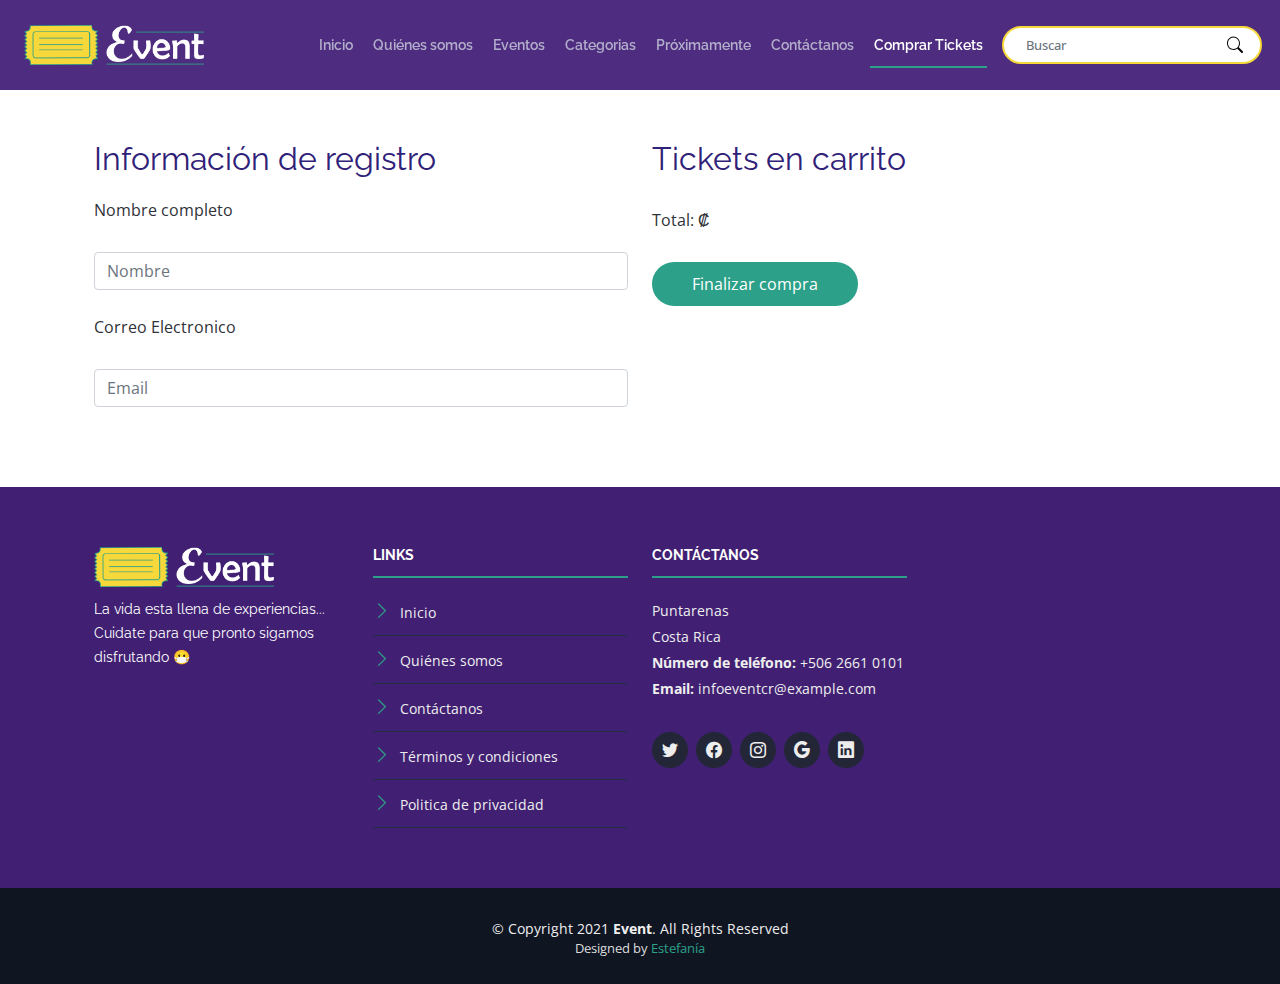
<file: ticket-part-2.html>
<!DOCTYPE html>
<html lang="en">

<head>
  <meta charset="utf-8">
  <meta content="width=device-width, initial-scale=1.0" name="viewport">

  <title>Event - Buy Tickets</title>
  <meta content="" name="description">
  <meta content="" name="keywords">

  <!-- Favicons -->
  <link href="imgs/favicon.png" rel="icon">

  <!-- Google Fonts -->
  <link href="https://fonts.googleapis.com/css?family=Open+Sans:300,300i,400,400i,700,700i|Raleway:300,400,500,700,800" rel="stylesheet">
  
  <!-- Bootstrap CSS -->
  <link href="https://cdn.jsdelivr.net/npm/bootstrap@5.0.0/dist/css/bootstrap.min.css" rel="stylesheet" crossorigin="anonymous">
  <link href="thirds/bootstrap/css/bootstrap.min.css" rel="stylesheet">
  <link href="thirds/bootstrap-icons/bootstrap-icons.css" rel="stylesheet">
  
  <!-- Media Gallery CSS -->
  <link href="thirds/glightbox/css/glightbox.min.css" rel="stylesheet">
  <link href="thirds/swiper/swiper-bundle.min.css" rel="stylesheet">

  <!-- Main CSS -->
  <link href="css/style.css" rel="stylesheet">
  
</head>

<body>

  <!--==========================
      Header
    ============================-->
  <header id="header" class="d-flex align-items-center ">
    <div class="container-fluid container-xxl d-flex align-items-center">

      <div id="logo" class="me-auto">
        <!-- Uncomment below if you prefer to use a text logo -->
        <!-- <h1><a href="index.html">The<span>Event</span></a></h1>-->
        <a href="index.html" class="scrollto"><img src="imgs/logo.png" alt="" title=""></a>
      </div>

      <nav id="navbar" class="navbar order-last order-lg-0">
        <ul>
		  <li><a class="nav-link scrollto" href="index.html#home">Inicio</a></li>
		  <li><a class="nav-link scrollto" href="index.html#about">Quiénes somos</a></li>
          <li><a class="nav-link scrollto" href="index.html#events">Eventos</a></li>
          <li><a class="nav-link scrollto" href="index.html#categories">Categorias</a></li>
          <li><a class="nav-link scrollto" href="index.html#nexts-events">Próximamente</a></li>
          <li><a class="nav-link scrollto" href="index.html#contact">Contáctanos</a></li>
		  <li><a class="nav-link scrollto" href="#buy-ticket">Comprar Tickets</a></li>
		  <form class="d-flex search-div">
			<input class="form-control search-form-bar" type="text" placeholder="Buscar" name="search" id="search_text">
			<button class="btn-search" type="submit" id="search_submit"><i class="bi bi-search"></i></button>
		  </form>
        </ul>
        <i class="bi bi-list mobile-nav-toggle"></i>
      </nav><!-- .navbar -->
    </div>
  </header><!-- End Header -->
  
  <main id="main">
  <section id="buy-ticket">
    <div class="container event-buy-ticket form">
		<form action="" method="" role="form" class="contact-email-form">
			<div class="row">
				<div class="form col-md-6">
					<div class="row">
					<h2>Información de registro</h2>
					  <div class="form-group">
					  <p class="text-right">Nombre completo</p>
						<input type="text" name="name" class="form-control text-marg-form" id="tickets_name" placeholder="Nombre" required>
					  </div>
					  <div class="form-group text-marg-group">
					  <p class="text-right ">Correo Electronico</p>
						<input type="email" class="form-control text-marg-form" name="email" id="tickets_email" placeholder="Email" required>
					  </div>
					</div>
				</div>
				
				<div class="form col-md-6">
					<h2>Tickets en carrito</h2>
					<p class="text-right"><span id="tickets_adult_info"></span></p>
					<p class="text-right"><span id="tickets_children_info"></span></p>
					<p class="text-right">Total: &#8353;  <span id="total_info"></span></p>
					<a id="boton-compra" href="ticket-purchase.html" class="btn btn-primary">Finalizar compra</a>
				</div>
			</div>
		</form>
    </div>
  </section>
 </main><!-- End #main -->

  <!-- ======= Footer ======= -->
  <footer id="footer">
    <div class="footer-top">
      <div class="container">
        <div class="row">

          <div class="col-lg-3 col-md-6 footer-info">
            <img src="imgs/logo.png" alt="Event">
            <p>La vida esta llena de experiencias...
			<br>Cuidate para que pronto sigamos disfrutando	 😷 </p>
          </div>

          <div class="col-lg-3 col-md-6 footer-links">
            <h4>Links</h4>
            <ul>
              <li><i class="bi bi-chevron-right"></i> <a href="#">Inicio</a></li>
              <li><i class="bi bi-chevron-right"></i> <a href="#">Quiénes somos</a></li>
              <li><i class="bi bi-chevron-right"></i> <a href="#">Contáctanos</a></li>
              <li><i class="bi bi-chevron-right"></i> <a href="#">Términos y condiciones</a></li>
              <li><i class="bi bi-chevron-right"></i> <a href="#">Politica de privacidad</a></li>
            </ul>
          </div>

          <div class="col-lg-3 col-md-6 footer-contact">
            <h4>Contáctanos</h4>
            <p>
              Puntarenas <br>
              Costa Rica <br>
              <strong>Número de teléfono:</strong> +506 2661 0101<br>
              <strong>Email:</strong> infoeventcr@example.com<br>
            </p>

            <div class="social-links">
              <a href="#" class="twitter"><i class="bi bi-twitter"></i></a>
              <a href="#" class="facebook"><i class="bi bi-facebook"></i></a>
              <a href="#" class="instagram"><i class="bi bi-instagram"></i></a>
              <a href="#" class="google-plus"><i class="bi bi-google"></i></a>
              <a href="#" class="linkedin"><i class="bi bi-linkedin"></i></a>
            </div>

          </div>
			
        </div>
      </div>
    </div>

    <div class="container">
      <div class="copyright">
        &copy; Copyright 2021  <strong>Event</strong>.  All Rights Reserved
      </div>
      <div class="credits">
        Designed by <a href="https://github.com/Estefan-ajd/ProyectoPart1">Estefanía</a>
      </div>
    </div>
  </footer><!-- End  Footer -->

  <a href="#" class="back-to-top d-flex align-items-center justify-content-center"><i class="bi bi-chevron-double-up"></i></a>
  
  <!-- Bootstrap JS-->
  <script src="thirds/bootstrap/js/bootstrap.bundle.min.js"></script>
  
  <!-- Media Gallery JS-->
  <script src="thirds/glightbox/js/glightbox.min.js"></script>
  <script src="thirds/swiper/swiper-bundle.min.js"></script>
	
  <script src="js/jquery.min.js"></script>
  <script src="js/jquery-migrate.min.js"></script>
  
  <!-- Main JS-->
  <script src="js/main.js"></script>
  
  <!-- Search JS-->
  <script src="js/search.js"></script>
  
  <!-- Buy JS-->
  <!--<script src="js/buy-reserv.js"></script>-->
  <script src="js/ticket-part-2.js"></script>

</body>

</html>
</file>
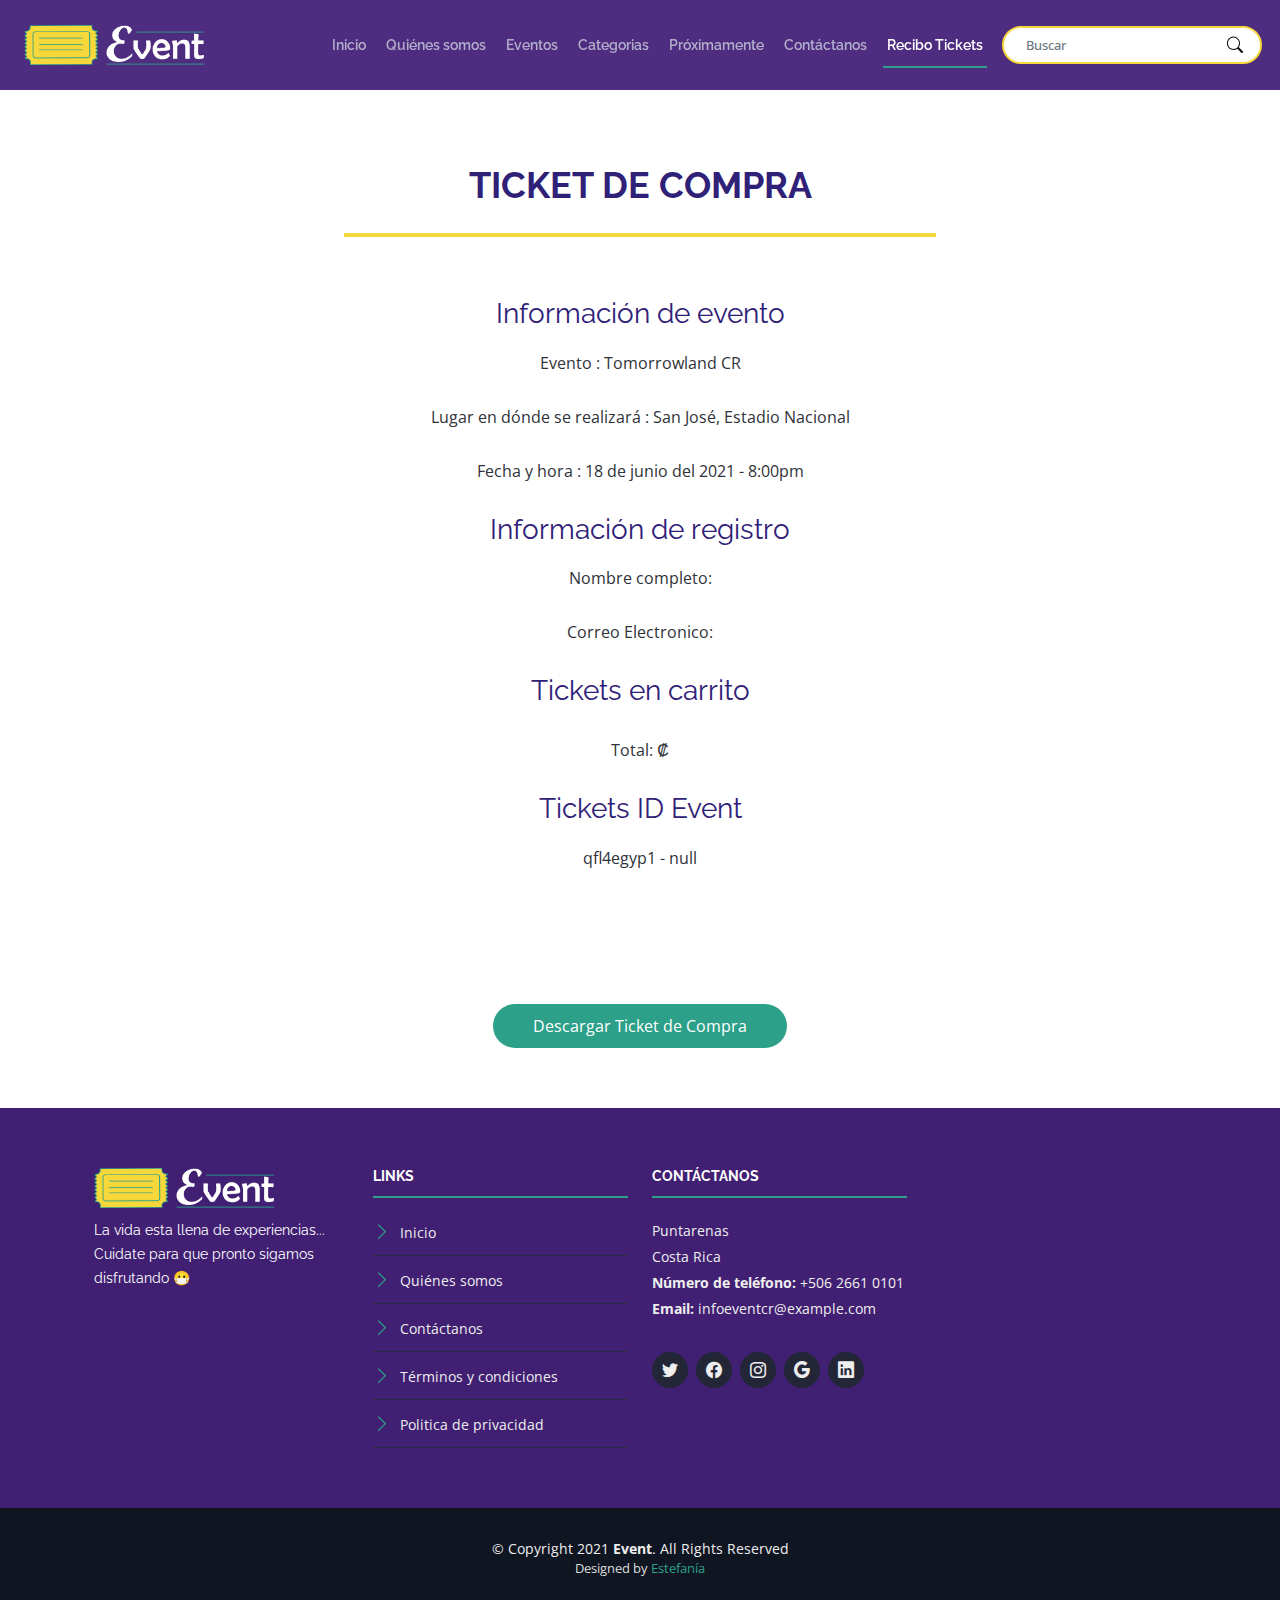
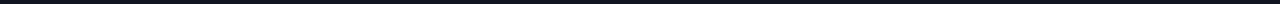
<file: ticket-purchase.html>
<!DOCTYPE html>
<html lang="en">

<head>
  <meta charset="utf-8">
  <meta content="width=device-width, initial-scale=1.0" name="viewport">

  <title>Event - Buy Tickets Purchase</title>
  <meta content="" name="description">
  <meta content="" name="keywords">

  <!-- Favicons -->
  <link href="imgs/favicon.png" rel="icon">

  <!-- Google Fonts -->
  <link href="https://fonts.googleapis.com/css?family=Open+Sans:300,300i,400,400i,700,700i|Raleway:300,400,500,700,800" rel="stylesheet">
  
  <!-- Bootstrap CSS -->
  <link href="https://cdn.jsdelivr.net/npm/bootstrap@5.0.0/dist/css/bootstrap.min.css" rel="stylesheet" crossorigin="anonymous">
  <link href="thirds/bootstrap/css/bootstrap.min.css" rel="stylesheet">
  <link href="thirds/bootstrap-icons/bootstrap-icons.css" rel="stylesheet">
  
  <!-- Main CSS -->
  <link href="css/style.css" rel="stylesheet">
</head>

<body>

  <!--==========================
      Header
    ============================-->
  <header id="header" class="d-flex align-items-center ">
    <div class="container-fluid container-xxl d-flex align-items-center">

      <div id="logo" class="me-auto">
        <!-- Uncomment below if you prefer to use a text logo -->
        <!-- <h1><a href="index.html">The<span>Event</span></a></h1>-->
        <a href="index.html" class="scrollto"><img src="imgs/logo.png" alt="" title=""></a>
      </div>

      <nav id="navbar" class="navbar order-last order-lg-0">
        <ul>
		  <li><a class="nav-link scrollto" href="index.html#home">Inicio</a></li>
		  <li><a class="nav-link scrollto" href="index.html#about">Quiénes somos</a></li>
          <li><a class="nav-link scrollto" href="index.html#events">Eventos</a></li>
          <li><a class="nav-link scrollto" href="index.html#categories">Categorias</a></li>
          <li><a class="nav-link scrollto" href="index.html#nexts-events">Próximamente</a></li>
          <li><a class="nav-link scrollto" href="index.html#contact">Contáctanos</a></li>
		  <li><a class="nav-link scrollto" href="#purchase-ticket">Recibo Tickets</a></li>
		  <form class="d-flex search-div">
			<input class="form-control search-form-bar" type="text" placeholder="Buscar" name="search" id="search_text">
			<button class="btn-search" type="submit" id="search_submit"><i class="bi bi-search"></i></button>
		  </form>
        </ul>
        <i class="bi bi-list mobile-nav-toggle"></i>
      </nav><!-- .navbar -->
    </div>
  </header><!-- End Header -->
  
  <main id="main">
	  <section id="purchase-ticket">
			<div class='text-center marg-bott'>
				<div id='imagen' class="container event-buy-ticket col-md-6 ticket-print">
					&nbsp;
					<div class="section-header">
						<h2>Ticket de compra</h2>
					</div>
					<h3>Información de evento</h3>
					<p>Evento : <span id="p_nombreEvento"></span></p>
					<p id="p_lugarEvento"></p>
					<p id="p_fechayhoraEvento"></p>
					<img id="p_imagenEvento" src="imgs/events/1.jpg" alt="Events 1" class="img-fluid img-purchase-ticket" hidden>
					
					<h3>Información de registro</h3>
					<p>Nombre completo: <span id="p_tickets_name"></span></p>
					<p>Correo Electronico: <span id="p_tickets_email"></span></p>
			 
					<h3>Tickets en carrito</h3>
					<p><span id="p_tickets_adult_info"></span></p>
					<p><span id="p_tickets_children_info"></span></p>
					<p>Total: &#8353;  <span id="p_total_info"></span></p>
					
					<h3>Tickets ID Event</h3>
					<p><span id="p_tickets_idEvent"></span></p>
					&nbsp;
				</div>
				<button id="boton-descarga" class="btn btn-primary">Descargar Ticket de Compra</button>
			</div>
		</section>
	</main><!-- End #main -->

  <!-- ======= Footer ======= -->
  <footer id="footer">
    <div class="footer-top">
      <div class="container">
        <div class="row">

          <div class="col-lg-3 col-md-6 footer-info">
            <img src="imgs/logo.png" alt="Event">
            <p>La vida esta llena de experiencias...
			<br>Cuidate para que pronto sigamos disfrutando	 😷 </p>
          </div>

          <div class="col-lg-3 col-md-6 footer-links">
            <h4>Links</h4>
            <ul>
              <li><i class="bi bi-chevron-right"></i> <a href="#">Inicio</a></li>
              <li><i class="bi bi-chevron-right"></i> <a href="#">Quiénes somos</a></li>
              <li><i class="bi bi-chevron-right"></i> <a href="#">Contáctanos</a></li>
              <li><i class="bi bi-chevron-right"></i> <a href="#">Términos y condiciones</a></li>
              <li><i class="bi bi-chevron-right"></i> <a href="#">Politica de privacidad</a></li>
            </ul>
          </div>

          <div class="col-lg-3 col-md-6 footer-contact">
            <h4>Contáctanos</h4>
            <p>
              Puntarenas <br>
              Costa Rica <br>
              <strong>Número de teléfono:</strong> +506 2661 0101<br>
              <strong>Email:</strong> infoeventcr@example.com<br>
            </p>

            <div class="social-links">
              <a href="#" class="twitter"><i class="bi bi-twitter"></i></a>
              <a href="#" class="facebook"><i class="bi bi-facebook"></i></a>
              <a href="#" class="instagram"><i class="bi bi-instagram"></i></a>
              <a href="#" class="google-plus"><i class="bi bi-google"></i></a>
              <a href="#" class="linkedin"><i class="bi bi-linkedin"></i></a>
            </div>

          </div>
			
        </div>
      </div>
    </div>

    <div class="container">
      <div class="copyright">
        &copy; Copyright 2021  <strong>Event</strong>.  All Rights Reserved
      </div>
      <div class="credits">
        Designed by <a href="https://github.com/Estefan-ajd/ProyectoPart1">Estefanía</a>
      </div>
    </div>
  </footer><!-- End  Footer -->

  <a href="#" class="back-to-top d-flex align-items-center justify-content-center"><i class="bi bi-chevron-double-up"></i></a>
  
  <!-- Bootstrap JS-->
  <script src="thirds/bootstrap/js/bootstrap.bundle.min.js"></script>
  
  <!-- Media Gallery JS-->
  <script src="thirds/glightbox/js/glightbox.min.js"></script>
  <script src="thirds/swiper/swiper-bundle.min.js"></script>
	
  <script src="js/jquery.min.js"></script>
  <script src="js/jquery-migrate.min.js"></script>
  
  <!-- Main JS-->
  <script src="js/main.js"></script>
  
  <!-- Search JS-->
  <script src="js/search.js"></script>
  
  <!-- Buy JS-->
  <script src="js/ticket-purchase.js"></script>
  
  <!-- html2canvas JS-->
  <script type="text/javascript" src="https://ajax.googleapis.com/ajax/libs/jquery/3.1.0/jquery.min.js"></script>
  <script type="text/javascript" src="js/html2canvas.js"></script>
   
</body>

</html>
</file>
<file: css/style.css>
/*--------------------------------------------------------------
# General
--------------------------------------------------------------*/
body {
  background: #fff;
  color: #2f3138;
  font-family: "Open Sans", sans-serif;
}

a {
  color: #2ca089ff;
  text-decoration: none;
  -webkit-transition: 0.5s;
  transition: 0.5s;
}

a:hover,
a:active,
a:focus {
  color: #f8234a;
  outline: none;
  text-decoration: none;
}

p {
  padding: 0;
  margin: 0 0 30px 0;
}

h1,
h2,
h3,
h4,
h5,
h6 {
  font-family: "Raleway", sans-serif;
  font-weight: 400;
  margin: 0 0 20px 0;
  padding: 0;
  color: #302178;
}

.main-page {
  margin-top: 70px;
}

/*--------------------------------------------------------------
  # Back to top button
  --------------------------------------------------------------*/
.back-to-top {
  position: fixed;
  visibility: hidden;
  opacity: 0;
  right: 15px;
  bottom: 15px;
  z-index: 996;
  background: #f6d83aff;
  width: 40px;
  height: 40px;
  border-radius: 50px;
  -webkit-transition: all 0.4s;
  transition: all 0.4s;
}

.back-to-top i {
  font-size: 28px;
  color: #442178ff;
  line-height: 0;
}

.back-to-top i:hover {
  color: #fff;
}

.back-to-top:hover {
  background: #442178ff;
  color: #fff;
}

.back-to-top.active {
  visibility: visible;
  opacity: 1;
}

/* Modal
  --------------------------------*/
.modal-open {
  overflow: hidden;
  overflow-y: scroll;
  padding-right: 0 !important;
}

.modal-header .btn-close {
  padding-left: 40px;
}

.modal-title {
  padding-left: 10px;
}

/* Sections Header
  --------------------------------*/
.section-header {
  margin-bottom: 60px;
  position: relative;
  padding-bottom: 20px;
}

.section-header::before {
  content: "";
  position: absolute;
  display: block;
  width: 100%;
  height: 4px;
  background: #f6d83aff;
  bottom: 0;
}

.section-header h2 {
  font-size: 36px;
  text-transform: uppercase;
  text-align: center;
  font-weight: 700;
  margin-bottom: 10px;
}

.section-header p {
  text-align: center;
  padding: 0;
  margin: 0;
  font-size: 18px;
  font-weight: 500;
  color: #9195a2;
}

.section-with-bg {
  background-color: #f6f7fd;
}

/*--------------------------------------------------------------
  # Header
  --------------------------------------------------------------*/
#header {
  height: 90px;
  position: fixed;
  left: 0;
  top: 0;
  right: 0;
  -webkit-transition: all 0.5s;
  transition: all 0.5s;
  z-index: 997;
  background-color: rgba(68, 33, 120, 0.95);
}

#header.header-scrolled,
#header.header-inner {
  background-color: rgba(68, 33, 120, 0.95);
  height: 70px;
}

#header #logo h1 {
  font-size: 36px;
  margin: 0;
  font-family: "Raleway", sans-serif;
  font-weight: 700;
  letter-spacing: 3px;
  text-transform: uppercase;
}

#header #logo h1 span {
  color: #2ca089ff;
}

#header #logo h1 a,
#header #logo h1 a:hover {
  color: #fff;
}

#header #logo img {
  padding: 0;
  margin: 0;
  max-height: 40px;
}

@media (max-width: 992px) {
  #header #logo img {
    max-height: 30px;
  }
}
/*--------------------------------------------------------------
  # Search Bar
  --------------------------------------------------------------*/
.search-form-bar {
  color: black;
  background: #fff;
  padding: 7px 22px;
  margin: 0 0 0 15px;
  border-radius: 50px;
  border: 2px solid #f6d83aff;
  -webkit-transition: all ease-in-out 0.3s;
  transition: all ease-in-out 0.3s;
  font-weight: 500;
  line-height: 1;
  font-size: 13px;
  white-space: nowrap;
}

.btn-search {
  margin-left: -18%;
  display: inline-block;
  font-weight: 400;
  line-height: 1.5;
  color: black;
  text-align: center;
  text-decoration: none;
  vertical-align: middle;
  cursor: pointer;
  -webkit-user-select: none;
  -moz-user-select: none;
  -ms-user-select: none;
      user-select: none;
  background-color: transparent;
  border: 1px solid transparent;
  padding: 0.375rem 0.75rem;
  font-size: 1rem;
  border-radius: 0.25rem;
  -webkit-transition: color 0.15s ease-in-out, background-color 0.15s ease-in-out, border-color 0.15s ease-in-out, -webkit-box-shadow 0.15s ease-in-out;
  transition: color 0.15s ease-in-out, background-color 0.15s ease-in-out, border-color 0.15s ease-in-out, -webkit-box-shadow 0.15s ease-in-out;
  transition: color 0.15s ease-in-out, background-color 0.15s ease-in-out, border-color 0.15s ease-in-out, box-shadow 0.15s ease-in-out;
  transition: color 0.15s ease-in-out, background-color 0.15s ease-in-out, border-color 0.15s ease-in-out, box-shadow 0.15s ease-in-out, -webkit-box-shadow 0.15s ease-in-out;
}

.btn-search:hover {
  color: #442178ff;
}

.btn-search:focus {
  color: red;
}

.form-control:focus {
  background-color: #fff;
  border-color: #2ca089ff;
  outline: 0;
  -webkit-box-shadow: 0 0 0 0.25rem rgba(170, 255, 238, 0.25);
          box-shadow: 0 0 0 0.25rem rgba(170, 255, 238, 0.25);
}

@media (max-width: 991px) {
  .btn-search {
    margin-left: -9%;
    margin-right: 8%;
  }
}
/*--------------------------------------------------------------
  # Navigation Menu
  --------------------------------------------------------------*/
/**
  * Desktop Navigation 
  */
.navbar {
  padding: 0;
}

.navbar ul {
  margin: 0;
  padding: 0;
  display: -webkit-box;
  display: -ms-flexbox;
  display: flex;
  list-style: none;
  -webkit-box-align: center;
      -ms-flex-align: center;
          align-items: center;
}

.navbar li {
  position: relative;
}

.navbar > ul > li {
  white-space: nowrap;
  padding: 10px 0 10px 12px;
}

.navbar a {
  display: -webkit-box;
  display: -ms-flexbox;
  display: flex;
  -webkit-box-align: center;
      -ms-flex-align: center;
          align-items: center;
  -webkit-box-pack: justify;
      -ms-flex-pack: justify;
          justify-content: space-between;
  color: rgba(202, 206, 221, 0.8);
  font-family: "Raleway", sans-serif;
  font-weight: 600;
  font-size: 14px;
  white-space: nowrap;
  -webkit-transition: 0.3s;
  transition: 0.3s;
  position: relative;
  padding: 6px 4px;
}

.navbar a i {
  font-size: 12px;
  line-height: 0;
  margin-left: 5px;
}

.navbar > ul > li > a:before {
  content: "";
  position: absolute;
  width: 0;
  height: 2px;
  bottom: -6px;
  left: 0;
  background-color: #2ca089ff;
  visibility: hidden;
  -webkit-transition: all 0.3s ease-in-out 0s;
  transition: all 0.3s ease-in-out 0s;
}

.navbar a:hover:before,
.navbar li:hover > a:before,
.navbar .active:before {
  visibility: visible;
  width: 100%;
}

.navbar a:hover,
.navbar .active,
.navbar li:hover > a {
  color: #fff;
}

.navbar .dropdown ul {
  display: block;
  position: absolute;
  left: 12px;
  top: calc(100% + 30px);
  margin: 0;
  padding: 10px 0;
  z-index: 99;
  opacity: 0;
  visibility: hidden;
  background: #fff;
  -webkit-box-shadow: 0px 0px 30px rgba(127, 137, 161, 0.25);
          box-shadow: 0px 0px 30px rgba(127, 137, 161, 0.25);
  -webkit-transition: 0.3s;
  transition: 0.3s;
}

.navbar .dropdown ul li {
  min-width: 200px;
}

.navbar .dropdown ul a {
  padding: 10px 20px;
  font-size: 14px;
  text-transform: none;
  color: #060c22;
}

.navbar .dropdown ul a i {
  font-size: 12px;
}

.navbar .dropdown ul a:hover,
.navbar .dropdown ul .active:hover,
.navbar .dropdown ul li:hover > a {
  color: #2ca089ff;
}

.navbar .dropdown:hover > ul {
  opacity: 1;
  top: 100%;
  visibility: visible;
}

.navbar .dropdown .dropdown ul {
  top: 0;
  left: calc(100% - 30px);
  visibility: hidden;
}

.navbar .dropdown .dropdown:hover > ul {
  opacity: 1;
  top: 0;
  left: 100%;
  visibility: visible;
}

@media (max-width: 1366px) {
  .navbar .dropdown .dropdown ul {
    left: -90%;
  }

  .navbar .dropdown .dropdown:hover > ul {
    left: -100%;
  }
}
/**
  * Mobile Navigation 
  */
.mobile-nav-toggle {
  color: #fff;
  font-size: 28px;
  cursor: pointer;
  display: none;
  line-height: 0;
  -webkit-transition: 0.5s;
  transition: 0.5s;
}

@media (max-width: 991px) {
  .mobile-nav-toggle {
    display: block;
  }

  .navbar ul {
    display: none;
  }
}
.navbar-mobile {
  position: fixed;
  overflow: hidden;
  top: 0;
  right: 0;
  left: 0;
  bottom: 0;
  background: rgba(0, 0, 0, 0.9);
  -webkit-transition: 0.3s;
  transition: 0.3s;
  z-index: 999;
}

.navbar-mobile .mobile-nav-toggle {
  position: absolute;
  top: 15px;
  right: 15px;
}

.navbar-mobile ul {
  display: block;
  position: absolute;
  top: 55px;
  right: 15px;
  bottom: 15px;
  left: 15px;
  padding: 10px 0;
  background-color: #fff;
  overflow-y: auto;
  -webkit-transition: 0.3s;
  transition: 0.3s;
}

.navbar-mobile > ul > li {
  padding: 0;
}

.navbar-mobile a:hover:before,
.navbar-mobile li:hover > a:before,
.navbar-mobile .active:before {
  visibility: hidden;
}

.navbar-mobile a {
  padding: 10px 20px;
  font-size: 15px;
  color: #060c22;
}

.navbar-mobile a:hover,
.navbar-mobile .active,
.navbar-mobile li:hover > a {
  color: #2ca089ff;
}

.navbar-mobile .getstarted {
  margin: 15px;
}

.navbar-mobile .dropdown ul {
  position: static;
  display: none;
  margin: 10px 20px;
  padding: 10px 0;
  z-index: 99;
  opacity: 1;
  visibility: visible;
  background: #fff;
  -webkit-box-shadow: 0px 0px 30px rgba(127, 137, 161, 0.25);
          box-shadow: 0px 0px 30px rgba(127, 137, 161, 0.25);
}

.navbar-mobile .dropdown ul li {
  min-width: 200px;
}

.navbar-mobile .dropdown ul a {
  padding: 10px 20px;
}

.navbar-mobile .dropdown ul a i {
  font-size: 12px;
}

.navbar-mobile .dropdown ul a:hover,
.navbar-mobile .dropdown ul .active:hover,
.navbar-mobile .dropdown ul li:hover > a {
  color: #2ca089ff;
}

.navbar-mobile .dropdown > .dropdown-active {
  display: block;
}

/*--------------------------------------------------------------
  # Home Gallery Section
  --------------------------------------------------------------*/
#home {
  padding: 120px 60px 60px 60px;
  overflow: hidden;
}

#home .swiper-pagination {
  margin-top: 20px;
  position: relative;
}

#home .swiper-pagination .swiper-pagination-bullet {
  width: 12px;
  height: 12px;
  background-color: #fff;
  opacity: 1;
  border: 1px solid #442178ff;
}

#home .swiper-pagination .swiper-pagination-bullet-active {
  background-color: #442178ff;
}

#home .swiper-slide-active {
  text-align: center;
}

@media (min-width: 992px) {
  #home .swiper-wrapper {
    padding: 40px 0;
  }

  #home .swiper-slide-active {
    border: 5px solid #f6d83aff;
    padding: 4px;
    background: #fff;
    z-index: 1;
    -webkit-transform: scale(1.15);
            transform: scale(1.15);
    margin-top: 6px;
  }
}
/*--------------------------------------------------------------
  # About Section
  --------------------------------------------------------------*/
#about {
  background-color: rgba(68, 33, 120, 0.2);
  color: #fff;
  padding: 45px 0 40px 0;
}

@media (min-width: 1024px) {
  #about {
    background-attachment: fixed;
  }
}
#about h2 {
  font-size: 36px;
  font-weight: bold;
  margin-bottom: 10px;
  color: #302178;
}

#about h3 {
  font-size: 18px;
  font-weight: bold;
  text-transform: uppercase;
  margin-bottom: 10px;
  color: #302178;
}

#about p {
  font-size: 14px;
  margin-bottom: 20px;
  color: #302178;
  text-align: justify;
}

/*--------------------------------------------------------------
  # Events Section
  --------------------------------------------------------------*/
#events {
  padding: 60px 0 30px 0;
}

#events .evento {
  position: relative;
  overflow: hidden;
  margin-bottom: 30px;
}

#events .evento .details {
  background: rgba(68, 33, 120, 0.6);
  position: absolute;
  left: 0;
  bottom: -30px;
  right: 0;
  text-align: center;
  padding-top: 10px;
  -webkit-transition: all 300ms cubic-bezier(0.645, 0.045, 0.355, 1);
  transition: all 300ms cubic-bezier(0.645, 0.045, 0.355, 1);
}

#events .evento .details h3 {
  color: #fff;
  font-size: 22px;
  font-weight: 600;
  margin-bottom: 5px;
}

#events .evento .details p {
  color: #fff;
  font-size: 15px;
  margin-bottom: 10px;
  font-style: italic;
}

#events .evento .details .social {
  height: 40px;
}

#events .evento .details .social i {
  line-height: 0;
  margin: 0 2px;
}

#events .evento .details a {
  color: #fff;
}

#events .evento .details a:hover {
  color: #f6d83aff;
}

#events .evento:hover .details {
  bottom: 0;
}

#events-details {
  padding: 60px 0;
}

#events-details .details h2 {
  color: #112363;
  font-size: 28px;
  font-weight: 700;
  margin-bottom: 10px;
}

#events-details .details .social {
  margin-bottom: 15px;
}

#events-details .details .social a {
  background: #e9edfb;
  color: #112363;
  line-height: 1;
  display: inline-block;
  text-align: center;
  border-radius: 50%;
  width: 36px;
  height: 36px;
  display: -webkit-inline-box;
  display: -ms-inline-flexbox;
  display: inline-flex;
  -webkit-box-align: center;
      -ms-flex-align: center;
          align-items: center;
  -webkit-box-pack: center;
      -ms-flex-pack: center;
          justify-content: center;
}

#events-details .details .social a:hover {
  background: #2ca089ff;
  color: #fff;
}

#events-details .details .social a i {
  font-size: 16px;
  line-height: 0;
}

#events-details .details p {
  color: #112363;
  font-size: 15px;
  margin-bottom: 10px;
}

/*--------------------------------------------------------------
  # Categories Events Section
  --------------------------------------------------------------*/
#categories {
  padding: 60px 0 60px 0;
}

#categories .nav-tabs {
  text-align: center;
  margin: auto;
  display: block;
  border-bottom: 0;
  margin-bottom: 30px;
}

#categories .nav-tabs li {
  display: inline-block;
  margin-bottom: 0;
}

#categories .nav-tabs a {
  border: none;
  border-radius: 50px;
  font-weight: 600;
  background-color: #442178ff;
  color: #fff;
  padding: 10px 100px;
}

@media (max-width: 991px) {
  #categories .nav-tabs a {
    padding: 8px 60px;
  }
}
@media (max-width: 767px) {
  #categories .nav-tabs a {
    padding: 8px 50px;
  }
}
@media (max-width: 480px) {
  #categories .nav-tabs a {
    padding: 8px 30px;
  }
}
#categories .nav-tabs a.active {
  background-color: #2ca089ff;
  color: #fff;
}

#categories .sub-heading {
  text-align: center;
  font-size: 18px;
  font-style: italic;
  margin: 0 auto 30px auto;
}

@media (min-width: 991px) {
  #categories .sub-heading {
    width: 75%;
  }
}
#categories .tab-pane {
  -webkit-transition: ease-in-out 0.2s;
  transition: ease-in-out 0.2s;
}

#categories .categories-item {
  border-bottom: 1px solid #cad4f6;
  padding-top: 15px;
  padding-bottom: 15px;
  -webkit-transition: background-color ease-in-out 0.3s;
  transition: background-color ease-in-out 0.3s;
}

#categories .categories-item:hover {
  background-color: #fff;
}

#categories .categories-item time {
  padding-bottom: 5px;
  display: inline-block;
}

#categories .categories-item .evento {
  width: 60px;
  height: 60px;
  overflow: hidden;
  border-radius: 50%;
  float: left;
  margin: 0 10px 10px 0;
}

#categories .categories-item .evento img {
  height: 100%;
  -webkit-transform: translateX(-50%);
          transform: translateX(-50%);
  margin-left: 50%;
  -webkit-transition: all ease-in-out 0.3s;
  transition: all ease-in-out 0.3s;
}

#categories .categories-item h4 {
  font-size: 18px;
  font-weight: 600;
  margin-bottom: 5px;
}

#categories .categories-item h4 span {
  font-style: italic;
  color: #19328e;
  font-weight: normal;
  font-size: 16px;
}

#categories .categories-item p {
  font-style: italic;
  color: #152b79;
  margin-bottom: 0;
}

/*--------------------------------------------------------------
  # Nexts-Events Section
  --------------------------------------------------------------*/
#nexts-events {
  padding: 60px 0;
}

#nexts-events .container-fluid {
  margin-bottom: 3px;
}

#nexts-events .nexts-events-map iframe {
  width: 100%;
  height: 100%;
  min-height: 300px;
}

#nexts-events .nexts-events-info {
  background: url("../img/nexts-events-info-bg.jpg") top center no-repeat;
  background-size: cover;
  position: relative;
  padding-top: 60px;
  padding-bottom: 60px;
}

#nexts-events .nexts-events-info:before {
  content: "";
  background: rgba(13, 20, 41, 0.8);
  position: absolute;
  bottom: 0;
  top: 0;
  left: 0;
  right: 0;
}

#nexts-events .nexts-events-info h3 {
  font-size: 36px;
  font-weight: 700;
  color: #fff;
}

@media (max-width: 574px) {
  #nexts-events .nexts-events-info h3 {
    font-size: 24px;
  }
}
#nexts-events .nexts-events-info p {
  color: #fff;
  margin-bottom: 0;
}

#nexts-events .next-event-gallery-container {
  padding-right: 12px;
}

#nexts-events .next-event-gallery {
  overflow: hidden;
  border-right: 3px solid #fff;
  border-bottom: 3px solid #fff;
}

#nexts-events .next-event-gallery img {
  -webkit-transition: all ease-in-out 0.4s;
  transition: all ease-in-out 0.4s;
}

#nexts-events .next-event-gallery:hover img {
  -webkit-transform: scale(1.1);
          transform: scale(1.1);
}

/*--------------------------------------------------------------
  # Contact Section
  --------------------------------------------------------------*/
#contact {
  padding: 60px 0;
}

#contact .contact-info {
  margin-bottom: 20px;
  text-align: center;
}

#contact .contact-info i {
  font-size: 48px;
  display: inline-block;
  margin-bottom: 10px;
  color: #2ca089ff;
}

#contact .contact-info address,
#contact .contact-info p {
  margin-bottom: 0;
  color: #112363;
}

#contact .contact-info h3 {
  font-size: 18px;
  margin-bottom: 15px;
  font-weight: bold;
  text-transform: uppercase;
  color: #112363;
}

#contact .contact-info a {
  color: #4869df;
}

#contact .contact-info a:hover {
  color: #2ca089ff;
}

#contact .contact-address,
#contact .contact-phone,
#contact .contact-email {
  margin-bottom: 20px;
}

@media (min-width: 768px) {
  #contact .contact-address,
#contact .contact-phone,
#contact .contact-email {
    padding: 20px 0;
  }
}
@media (min-width: 768px) {
  #contact .contact-phone {
    border-left: 1px solid #ddd;
    border-right: 1px solid #ddd;
  }
}
#contact .contact-email-form input,
#contact .contact-email-form textarea {
  border-radius: 0;
  -webkit-box-shadow: none;
          box-shadow: none;
  font-size: 14px;
}

#contact .contact-email-form input:focus,
#contact .contact-email-form textarea:focus {
  border-color: #2ca089ff;
}

#contact .contact-email-form input {
  padding: 10px 15px;
}

#contact .contact-email-form textarea {
  padding: 12px 15px;
}

#contact .contact-email-form button[type=submit] {
  background: #f6d83aff;
  border: 0;
  padding: 10px 40px;
  color: #fff;
  -webkit-transition: 0.4s;
  transition: 0.4s;
  border-radius: 50px;
  cursor: pointer;
  margin-top: 2%;
}

#contact .contact-email-form button[type=submit]:hover {
  background: #e0072f;
}

/*--------------------------------------------------------------
  # Footer
  --------------------------------------------------------------*/
#footer {
  background: #101522;
  padding: 0 0 25px 0;
  color: #eee;
  font-size: 14px;
}

#footer .footer-top {
  background-color: rgba(68, 33, 120, 0.95);
  padding: 60px 0 30px 0;
}

#footer .footer-top .footer-info {
  margin-bottom: 30px;
}

#footer .footer-top .footer-info h3 {
  font-size: 26px;
  margin: 0 0 20px 0;
  padding: 2px 0 2px 0;
  line-height: 1;
  font-family: "Raleway", sans-serif;
  font-weight: 700;
  color: #fff;
}

#footer .footer-top .footer-info img {
  height: 40px;
  margin-bottom: 10px;
}

#footer .footer-top .footer-info p {
  font-size: 14px;
  line-height: 24px;
  margin-bottom: 0;
  font-family: "Raleway", sans-serif;
  color: #fff;
}

#footer .footer-top .social-links a {
  display: inline-block;
  background: #222636;
  color: #eee;
  line-height: 1;
  margin-right: 4px;
  border-radius: 50%;
  width: 36px;
  height: 36px;
  -webkit-transition: 0.3s;
  transition: 0.3s;
  display: -webkit-inline-box;
  display: -ms-inline-flexbox;
  display: inline-flex;
  -webkit-box-align: center;
      -ms-flex-align: center;
          align-items: center;
  -webkit-box-pack: center;
      -ms-flex-pack: center;
          justify-content: center;
}

#footer .footer-top .social-links a i {
  line-height: 0;
  font-size: 16px;
}

#footer .footer-top .social-links a:hover {
  background: #2ca089ff;
  color: #fff;
}

#footer .footer-top h4 {
  font-size: 14px;
  font-weight: bold;
  color: #fff;
  text-transform: uppercase;
  position: relative;
  padding-bottom: 12px;
  border-bottom: 2px solid #2ca089ff;
}

#footer .footer-top .footer-links {
  margin-bottom: 30px;
}

#footer .footer-top .footer-links ul {
  list-style: none;
  padding: 0;
  margin: 0;
}

#footer .footer-top .footer-links ul i {
  padding-right: 5px;
  color: #2ca089ff;
  font-size: 18px;
}

#footer .footer-top .footer-links ul li {
  border-bottom: 1px solid #262c44;
  padding: 10px 0;
}

#footer .footer-top .footer-links ul li:first-child {
  padding-top: 0;
}

#footer .footer-top .footer-links ul a {
  color: #eee;
}

#footer .footer-top .footer-links ul a:hover {
  color: #2ca089ff;
}

#footer .footer-top .footer-contact {
  margin-bottom: 30px;
}

#footer .footer-top .footer-contact p {
  line-height: 26px;
}

#footer .copyright {
  text-align: center;
  padding-top: 30px;
}

#footer .credits {
  text-align: center;
  font-size: 13px;
  color: #ddd;
}

.event-details {
  margin-top: 140px;
}

.event-buy-ticket {
  margin-top: 140px;
  margin-bottom: 80px;
}

.card-title {
  margin-top: 10px;
}

.btn-primary {
  background: #2ca089ff;
  border: 0;
  padding: 10px 40px;
  color: #fff;
  -webkit-transition: 0.4s;
  transition: 0.4s;
  border-radius: 50px;
  cursor: pointer;
}

.btn-primary:hover,
.btn-primary:focus {
  background: #f6d83aff;
  border-color: #2ca089ff;
  outline: 0;
}

.btn-primary.disabled,
.btn-primary:disabled {
  color: #fff;
  background-color: rgba(68, 33, 120, 0.95);
  border-color: rgba(68, 33, 120, 0.95);
}

.btn-danger-1 {
  border: 0;
  padding: 10px 40px;
  -webkit-transition: 0.4s;
  transition: 0.4s;
  border-radius: 50px;
  cursor: pointer;
}

.det-marg {
  margin-top: 10px;
}

.events-det {
  margin-top: 100px;
  margin-bottom: 50px;
}

.det-interes {
  margin-top: 20px;
}

.text-marg-form {
  margin-top: 5px;
}

.text-marg-group {
  margin-top: 25px;
}

.img-purchase-ticket {
  margin-bottom: 25px;
  height: 230px;
}

.ticket-print {
  background: #fff;
}

.marg-bott {
  margin-bottom: 60px;
}
</file>
